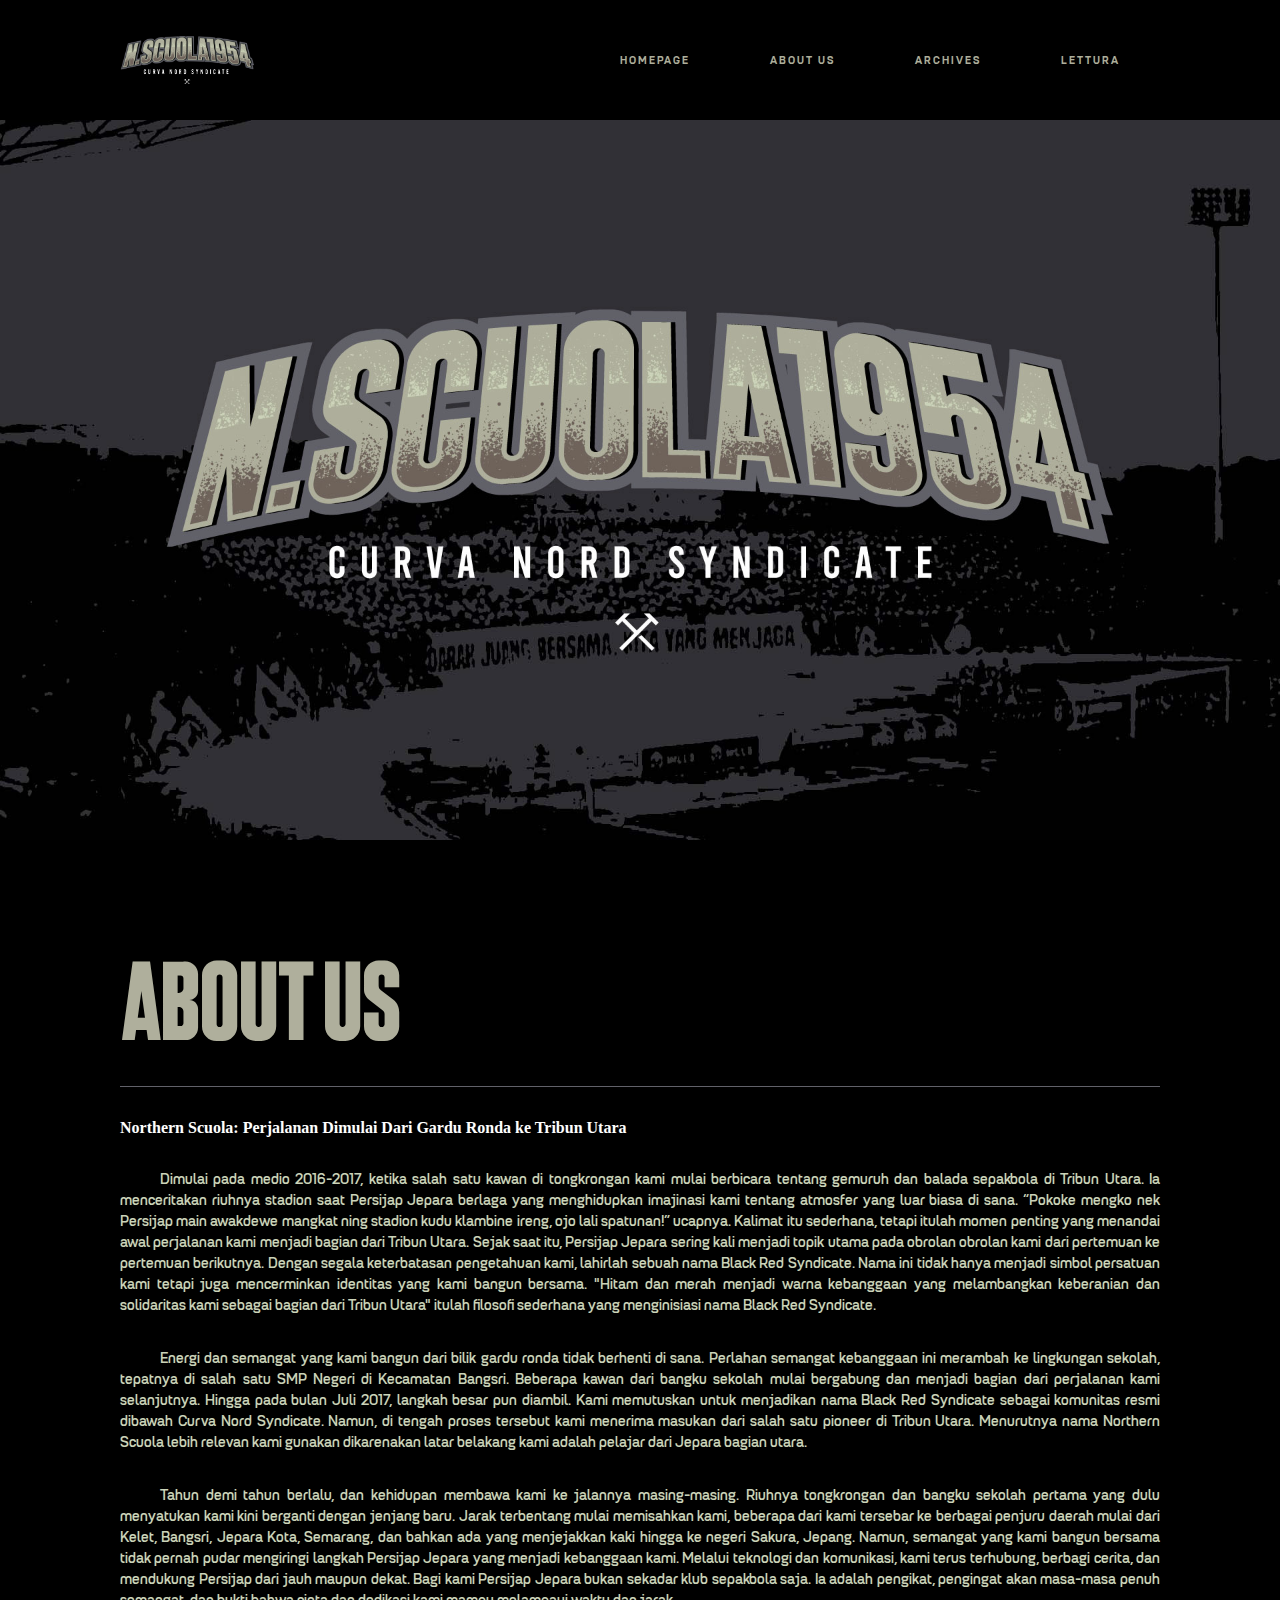
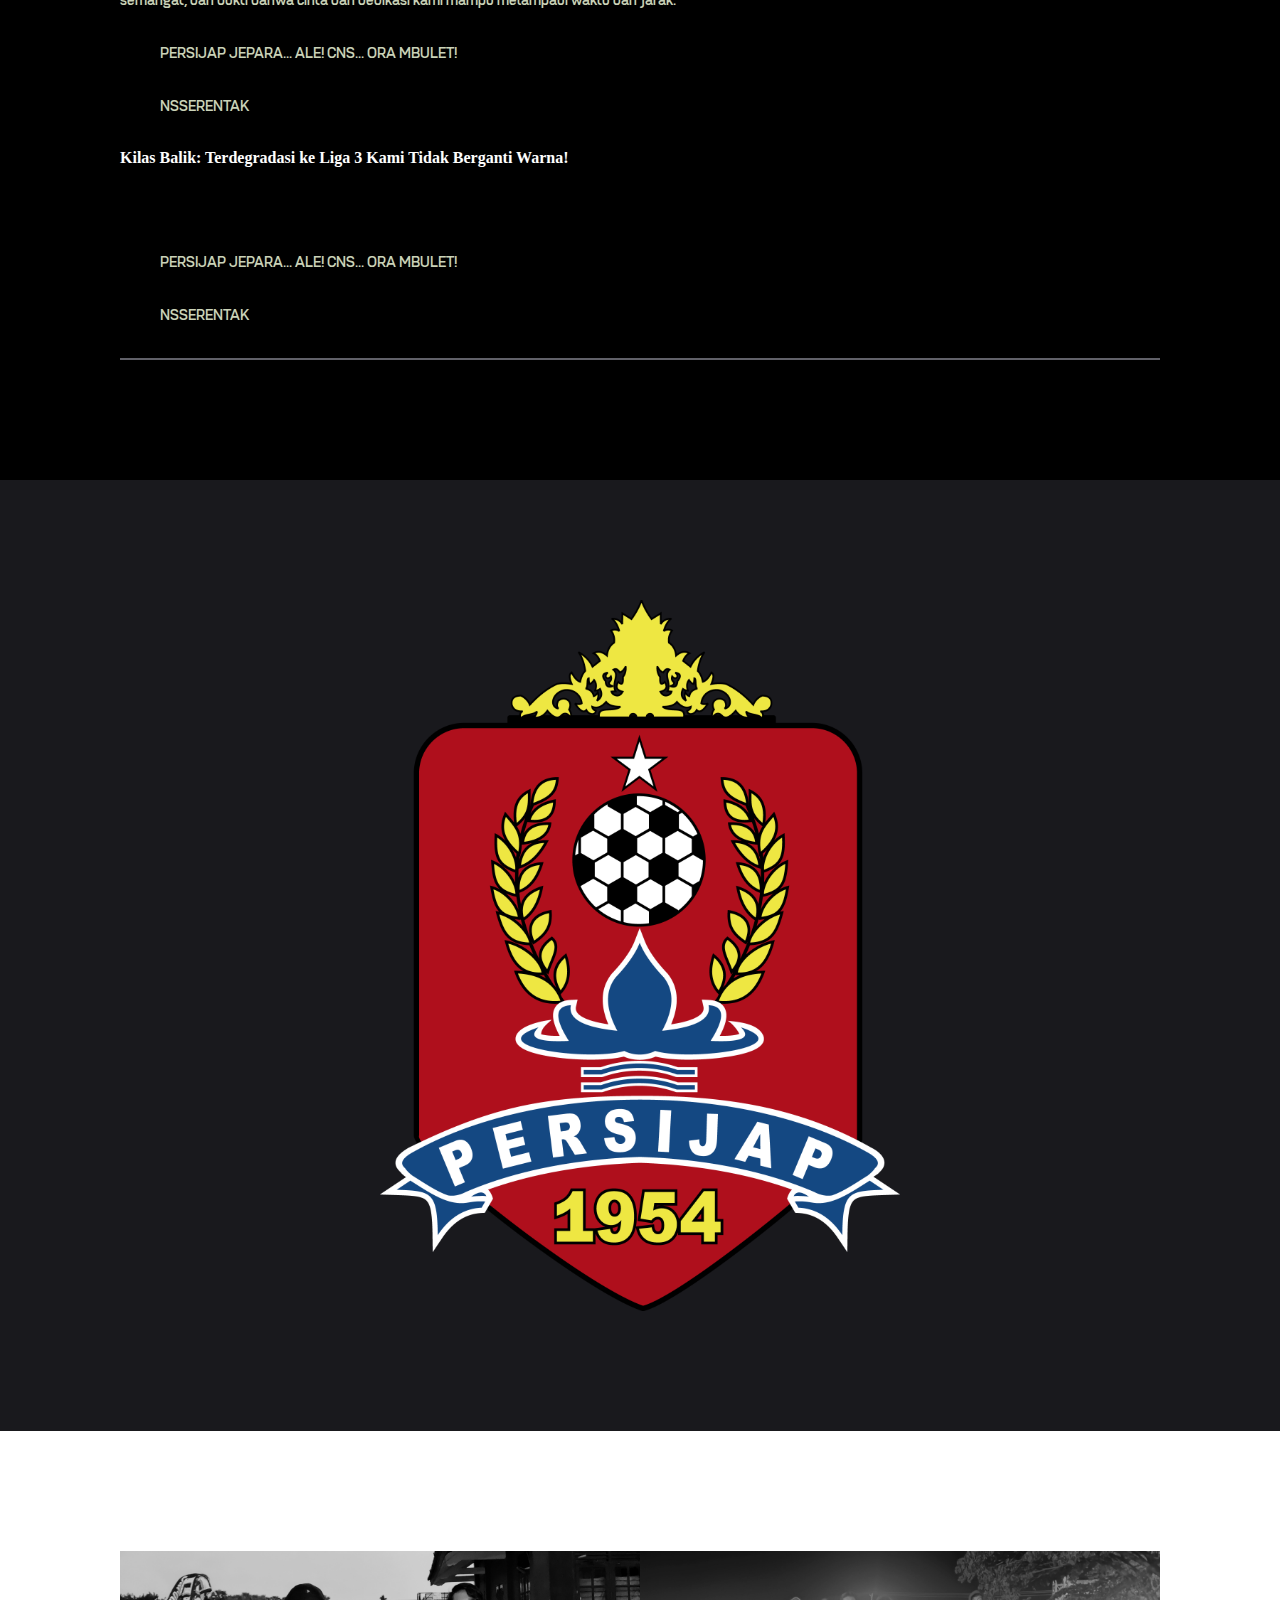
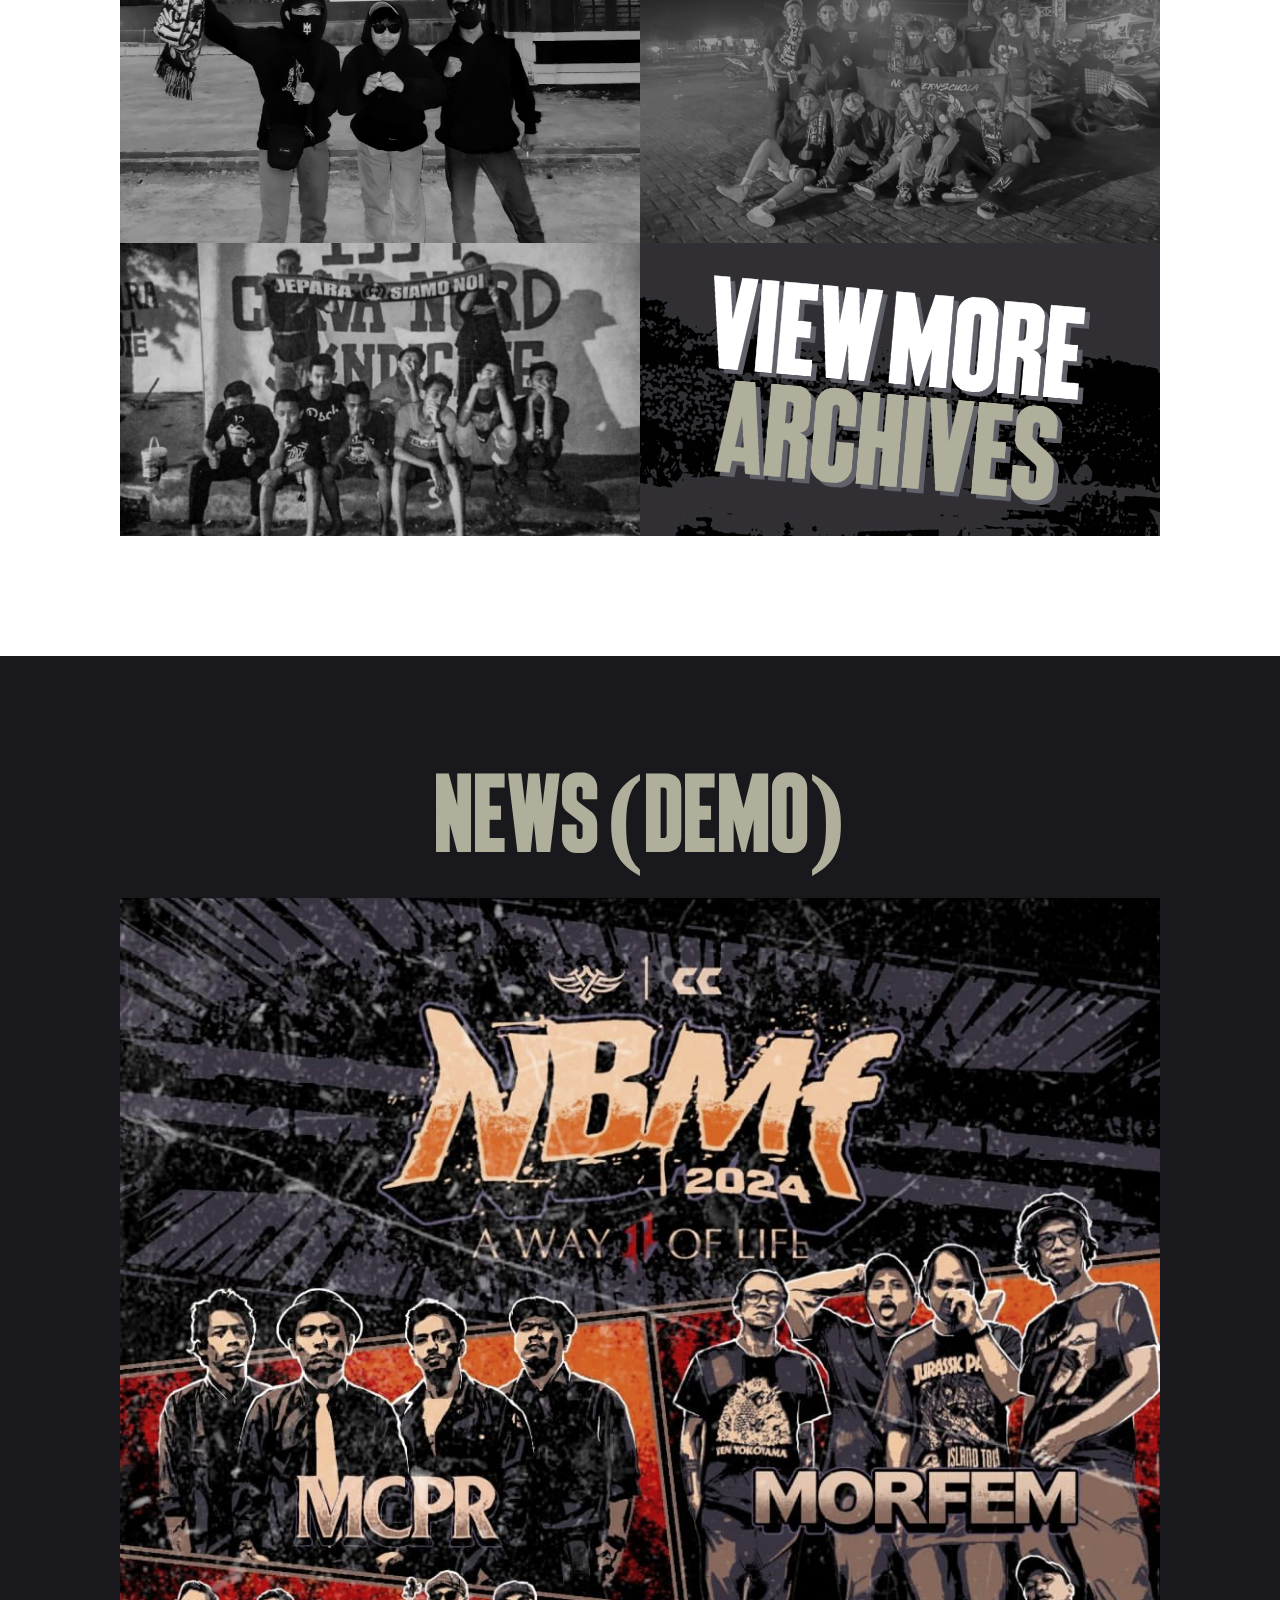
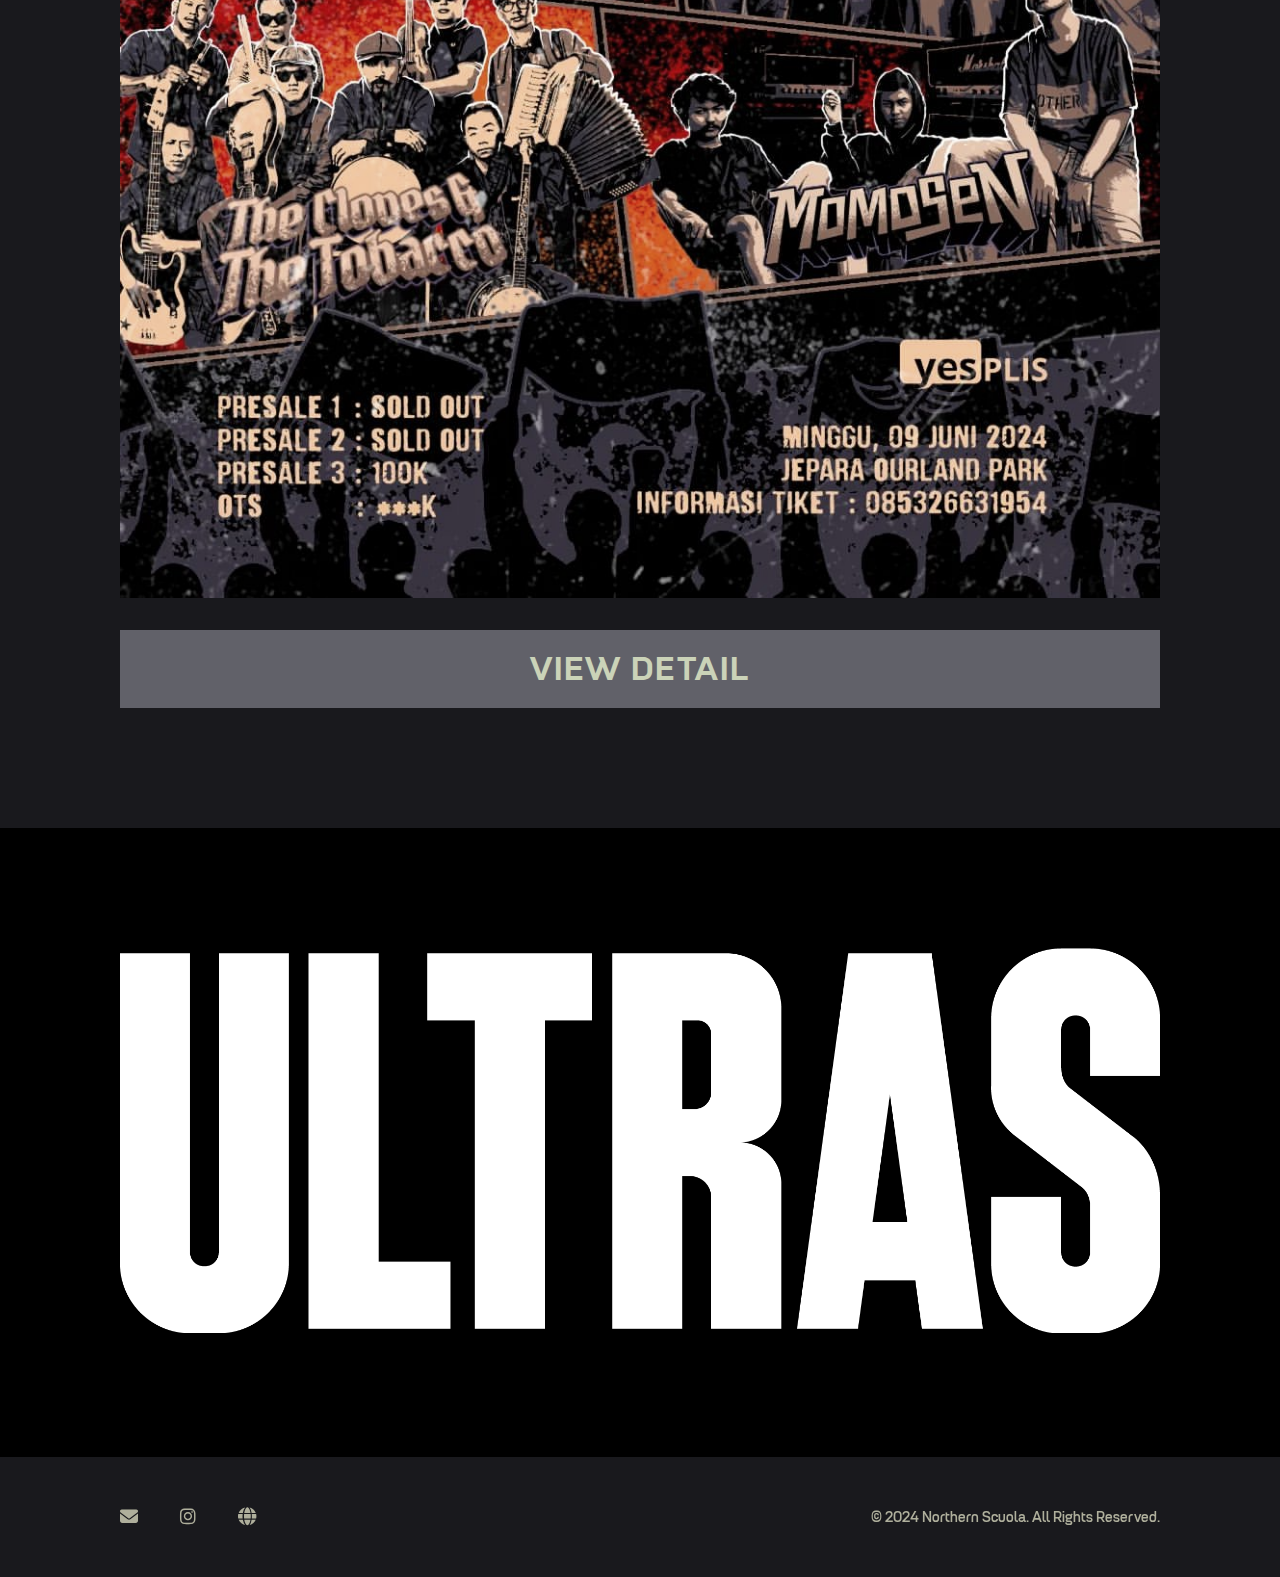
<file: index.html>
<!DOCTYPE html>
<html lang="en">
<head>
    <meta charset="UTF-8">
    <meta name="viewport" content="width=device-width, initial-scale=1.0">
    <title>HOME | N.SCUOLA1954</title>

    <!-- CSS -->
    <link rel="stylesheet" href="css/style.css">

    <!-- Faivon -->
    <link rel="apple-touch-icon" sizes="180x180" href="assets/favicon/apple-touch-icon.png">
    <link rel="icon" type="image/png" sizes="32x32" href="assets/favicon/favicon-32x32.png">
    <link rel="icon" type="image/png" sizes="16x16" href="assets/favicon/favicon-16x16.png">
    <link rel="manifest" href="assets/favicon/site.webmanifest">
    

    <!-- Font Awesome -->

    <link rel="stylesheet" 
href="https://cdnjs.cloudflare.com/ajax/libs/font-awesome/6.5.2/css/all.min.css">
</head>
<body>

    <!-- Navigation Bar -->
    <nav>
        <div class="container padding_1">
            <a href="" class="logo">
                <img src="assets/logo/Logo_Northern_Scuola_2.png" alt="logo northern scuola">
            </a>
            <ul class="nav_list">
                <li class="nav_item"><a href="#hero" >homepage</a></li>
                <li class="nav_item"><a href="#about" >about us</a></li>
                <li class="nav_item"><a href="archives/index.html" >archives</a></li>
                <li class="nav_item"><a href="lettura/index.html" >lettura</a></li>
            </ul>
            <div class="hamburger_menu">
                <div></div>
                <div></div>
                <div></div>
            </div>
        </div>
    </nav>

    <!-- Hero -->
    <section id="hero">
        <img src="assets/images/background-2.jpg" alt="">
    </section>

    <!-- About -->
    <section id="about">
     
        <div class="container padding_1  padding_1b">
            <h1>ABOUT US</h1>
            <div class="horizontal_line"></div>


            <h4>Northern Scuola: Perjalanan Dimulai Dari Gardu Ronda ke Tribun Utara</h4>
            <p>Dimulai pada medio 2016-2017, ketika salah satu kawan di tongkrongan kami mulai berbicara tentang gemuruh dan balada sepakbola di Tribun Utara. Ia menceritakan riuhnya stadion saat Persijap Jepara berlaga yang menghidupkan imajinasi kami tentang atmosfer yang luar biasa di sana. “Pokoke mengko nek Persijap main awakdewe mangkat ning stadion kudu klambine ireng, ojo lali spatunan!” ucapnya. Kalimat itu sederhana, tetapi itulah momen penting yang menandai awal perjalanan kami menjadi bagian dari Tribun Utara. Sejak saat itu, Persijap Jepara sering kali menjadi topik utama pada obrolan obrolan kami dari pertemuan ke pertemuan berikutnya. Dengan segala keterbatasan pengetahuan kami, lahirlah sebuah nama Black Red Syndicate. Nama ini tidak hanya menjadi simbol persatuan kami tetapi juga mencerminkan identitas yang kami bangun bersama. "Hitam dan merah menjadi warna kebanggaan yang melambangkan keberanian dan solidaritas kami sebagai bagian dari Tribun Utara" itulah filosofi sederhana yang menginisiasi nama Black Red Syndicate.
<br></p>
            <p>Energi dan semangat yang kami bangun dari bilik gardu ronda tidak berhenti di sana. Perlahan semangat kebanggaan ini merambah ke lingkungan sekolah, tepatnya di salah satu SMP Negeri di Kecamatan Bangsri. Beberapa kawan dari bangku sekolah mulai bergabung dan menjadi bagian dari perjalanan kami selanjutnya. Hingga pada bulan Juli 2017, langkah besar pun diambil. Kami memutuskan untuk menjadikan nama Black Red Syndicate sebagai komunitas resmi dibawah Curva Nord Syndicate. Namun, di tengah proses tersebut kami menerima masukan dari salah satu pioneer di Tribun Utara. Menurutnya nama Northern Scuola lebih relevan kami gunakan dikarenakan latar belakang kami adalah pelajar dari Jepara bagian utara. 
<br></p>
            <p>Tahun demi tahun berlalu, dan kehidupan membawa kami ke jalannya masing-masing. Riuhnya tongkrongan dan bangku sekolah pertama yang dulu menyatukan kami kini berganti dengan jenjang baru. Jarak terbentang mulai memisahkan kami, beberapa dari kami tersebar ke berbagai penjuru daerah mulai dari Kelet, Bangsri, Jepara Kota, Semarang, dan bahkan ada yang menjejakkan kaki hingga ke negeri Sakura, Jepang. Namun, semangat yang kami bangun bersama tidak pernah pudar mengiringi langkah Persijap Jepara yang menjadi kebanggaan kami. Melalui teknologi dan komunikasi, kami terus terhubung, berbagi cerita, dan mendukung Persijap dari jauh maupun dekat. Bagi kami Persijap Jepara bukan sekadar klub sepakbola saja. Ia adalah pengikat, pengingat akan masa-masa penuh semangat, dan bukti bahwa cinta dan dedikasi kami mampu melampaui waktu dan jarak. 
<br></p>
            <p>PERSIJAP JEPARA... ALE! CNS... ORA MBULET!<br></p>
            <p>NSSERENTAK<br></p>


            <h4>Kilas Balik: Terdegradasi ke Liga 3 Kami Tidak Berganti Warna!</h4>
            <p><br></p>
            
            <p>PERSIJAP JEPARA... ALE! CNS... ORA MBULET!<br></p>
            <p>NSSERENTAK<br></p>





            <div class="horizontal_line"></div>

        </div>
    </section>


    <section id="banner">
        <div class="container padding_1 padding_1b">
            <img src="assets/images/persijap.png" alt="">

        </div>
    </section>
    <!-- Archives -->
    <section id="archives">
        <div class="container padding_1  padding_1b">
            <div class="box_container">
                <div class="box">
                    <img src="assets/archives/photos/photos (13).jpg" alt="">
                    <div class="date">
                        <h2>2023</h2>
                    </div>
                </div>
                
                <div class="box">
                    <img src="assets/archives/photos/photos (11).jpg" alt="">
                    <div class="date">
                        <h2>2023</h2>
                    </div>
                </div>

                <div class="box">
                    <img src="assets/archives/photos/photos (7).jpg" alt="">
                    <div class="date">
                        <h2>2017</h2>
                    </div>
                </div>

                <a href="archives/index.html" class="box">
                    <div>
                        <img src="assets/images/view_more_archives.png" alt="">
                    </div>
                </a>
            </div>
        </div>
    </section>

   
    <!-- News -->
    <section id="news">
        <div class="padding_1 padding_1b container">
            <h1>NEWS (demo)</h1>
            <img src="news/news.webp" alt="">
            <a class="button" href="https://www.instagram.com/ultraspersijap?utm_source=ig_web_button_share_sheet&igsh=ZDNlZDc0MzIxNw==">view detail</a>
        </div>
         
            

        </div>
    </section>


    <!-- Movement -->

    <section id="movement">
        <div class="container padding_1 padding_1b">
            <img src="assets/images/ultras.png" alt="">

        </div>
    </section>


    <!-- Footer -->
    <footer>

        <div class="container  padding_1">
            <div class="social_media">
                <a href="mailto:northern.scuola@gmail.com"><i class="fa-solid fa-envelope"></i></a>
                <a href="https://instagram.com/northern.scuola"><i class="fa-brands fa-instagram"></i></i></a>
                <a href="https://northernscuola.online"><i class="fa-solid fa-globe"></i></i></a>
            </div>
            <p>© 2024 Northern Scuola. All Rights Reserved.</p>
         
            
        </div>     
    </footer>


  
    
</body>
<script src="js/script.js"></script>
</html>
</file>
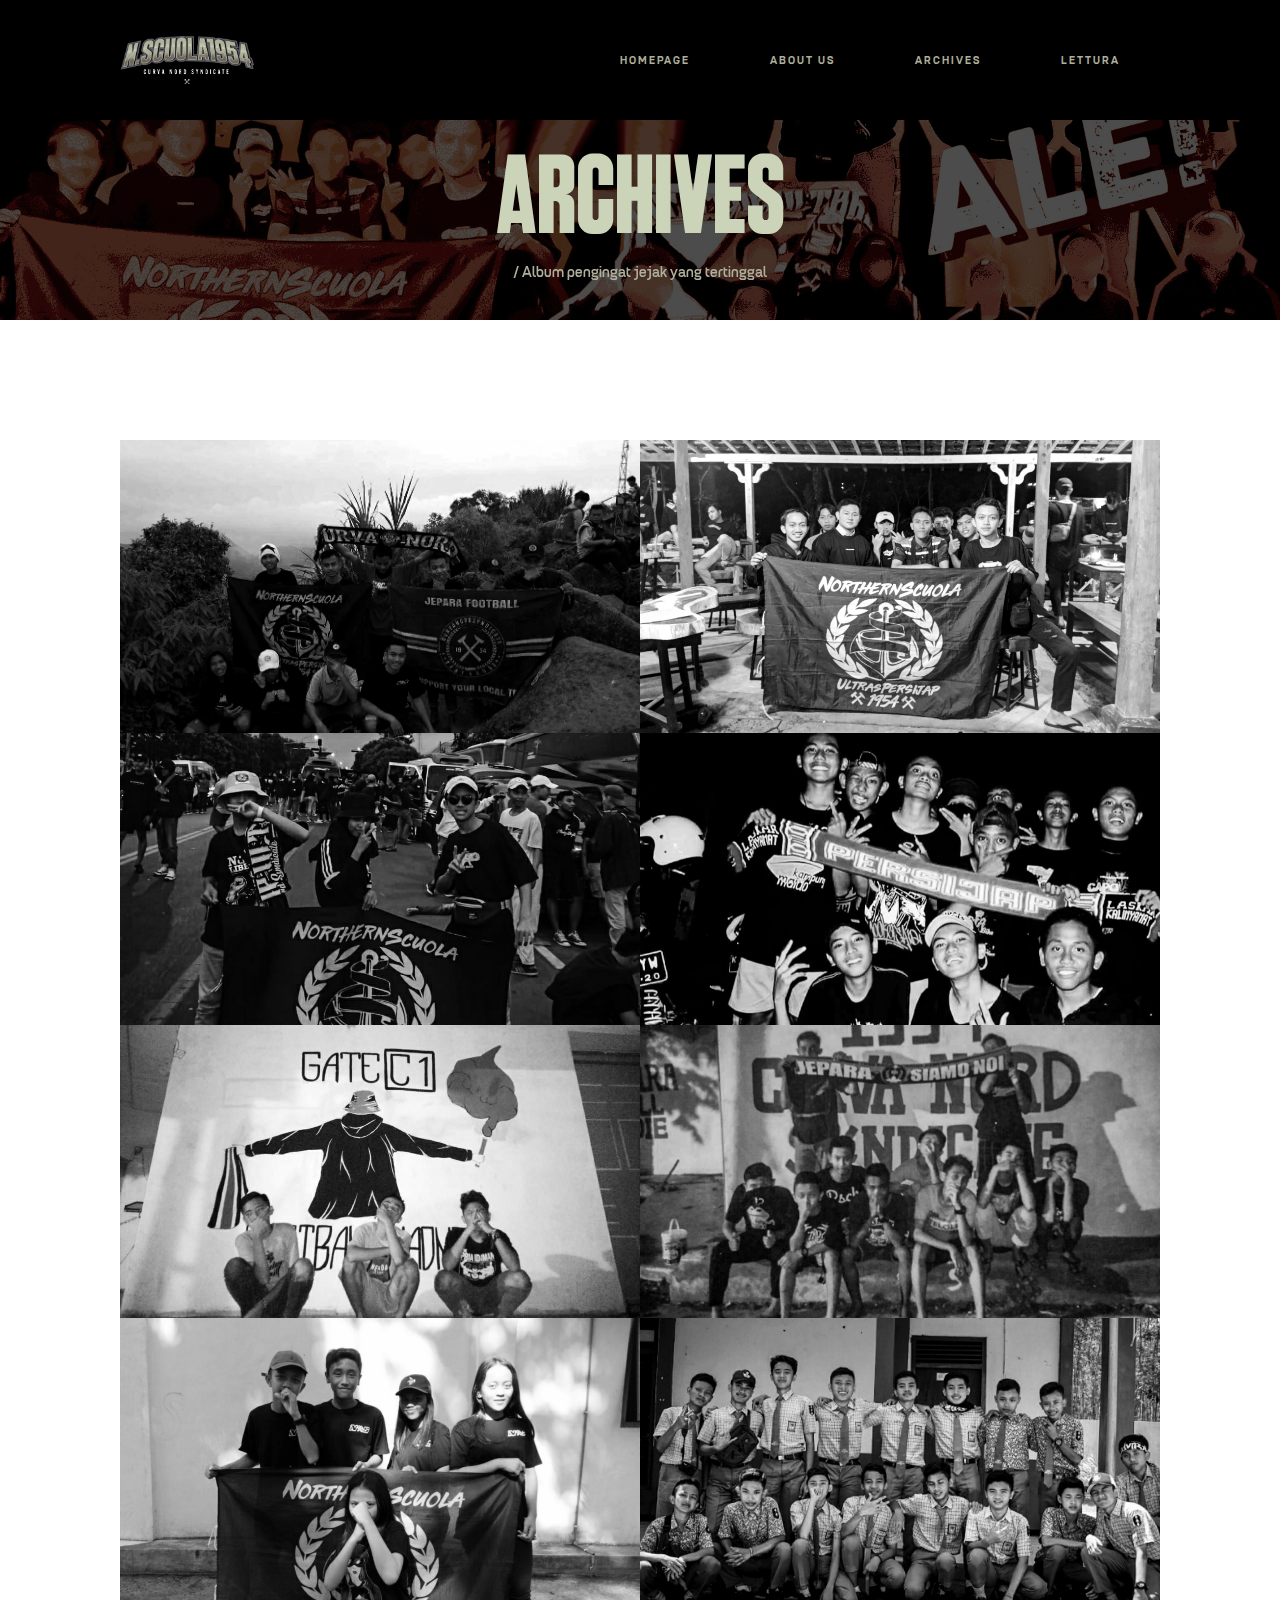
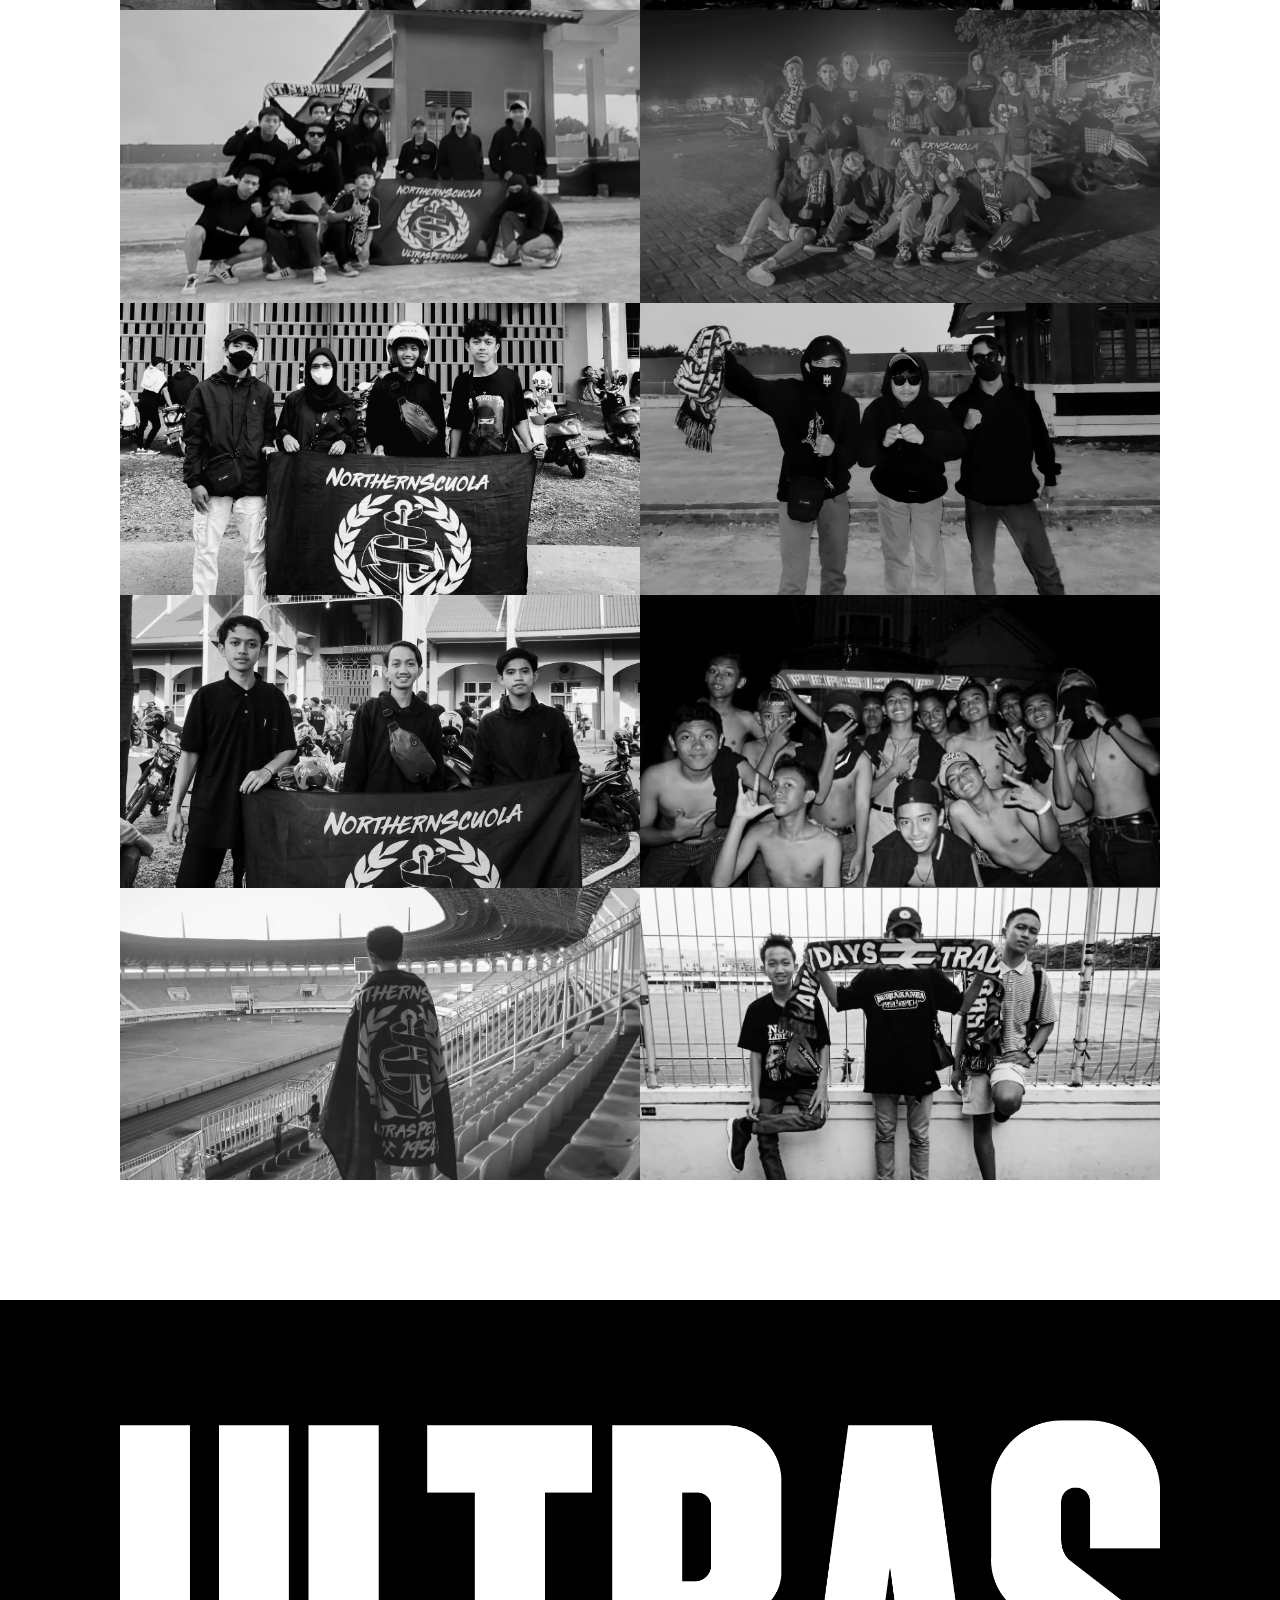
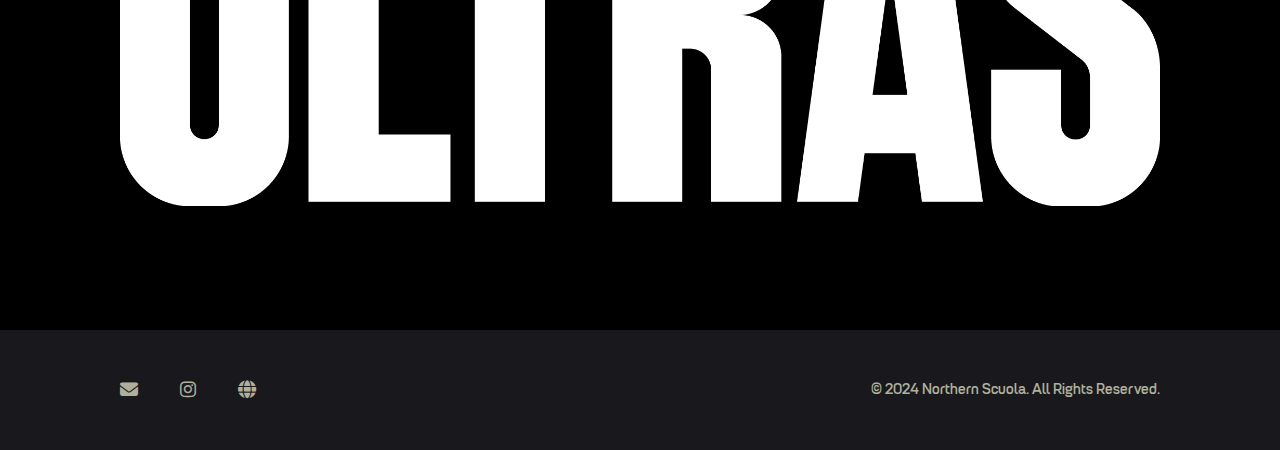
<file: archives/index.html>
<!DOCTYPE html>
<html lang="en">
<head>
    <meta charset="UTF-8">
    <meta name="viewport" content="width=device-width, initial-scale=1.0">
    <title>ARCHIVES | N.SCUOLA1954</title>

    <!-- CSS -->
    <link rel="stylesheet" href="../css/style.css">
     <link rel="stylesheet" href="style.css">
     
    <!-- Font Awesome -->

    <link rel="stylesheet" 
href="https://cdnjs.cloudflare.com/ajax/libs/font-awesome/6.5.2/css/all.min.css">
</head>
<body>

    <!-- Navigation Bar -->
    <nav>
        <div class="container padding_1">
            <a href="" class="logo">
                <img src="../assets/logo/Logo_Northern_Scuola_2.png" alt="logo northern scuola">
            </a>
            <ul class="nav_list">
                <li class="nav_item"><a href="../index.html" >homepage</a></li>
                <li class="nav_item"><a href="../index.html#about" >about us</a></li>
                <li class="nav_item"><a href="../index.html#archives" >archives</a></li>
                <li class="nav_item"><a href="../lettura/index.html" >lettura</a></li>
            </ul>
            <div class="hamburger_menu">
                <div></div>
                <div></div>
                <div></div>
            </div>
        </div>
    </nav>

    <!-- Hero -->
    <section id="header">
        <div>
            <h1>archives</h1>
            <p>/ Album pengingat jejak yang tertinggal</p>
        </div>
        <img src="../assets/images/background-1.jpg" alt="">
        
    </section>

    <!--  -->
    <section id="archives_content">
        <div class="container padding_1 padding_1b">
            <div class="box_container">
                <div class="box">
                    <img src="../assets/archives/photos/photos (1).jpg" alt="">
                    <div class="date">
                        <h2>2017</h2>
                    </div>
                </div>
                
            

                <div class="box">
                    <img src="../assets/archives/photos/photos (3).jpg" alt="">
                    <div class="date">
                        <h2>2022</h2>
                    </div>
                </div>


                <div class="box">
                    <img src="../assets/archives/photos/photos (4).jpg" alt="">
                    <div class="date">
                        <h2>2019</h2>
                    </div>
                </div>

                <div class="box">
                    <img src="../assets/archives/photos/photos (5).jpg" alt="">
                    <div class="date">
                        <h2>2017</h2>
                    </div>
                </div>

                <div class="box">
                    <img src="../assets/archives/photos/photos (6).jpg" alt="">
                    <div class="date">
                        <h2>2017</h2>
                    </div>
                </div>

                <div class="box">
                    <img src="../assets/archives/photos/photos (7).jpg" alt="">
                    <div class="date">
                        <h2>2017</h2>
                    </div>
                </div>

                <div class="box">
                    <img src="../assets/archives/photos/photos (8).jpg" alt="">
                    <div class="date">
                        <h2>2017</h2>
                    </div>
                </div>

                <div class="box">
                    <img src="../assets/archives/photos/photos (9).jpg" alt="">
                    <div class="date">
                        <h2>2017</h2>
                    </div>
                </div>

                <div class="box">
                    <img src="../assets/archives/photos/photos (10).jpg" alt="">
                    <div class="date">
                        <h2>2022</h2>
                    </div>
                </div>

                <div class="box">
                    <img src="../assets/archives/photos/photos (11).jpg" alt="">
                    <div class="date">
                        <h2>2022</h2>
                    </div>
                </div>

                <div class="box">
                    <img src="../assets/archives/photos/photos (12).jpg" alt="">
                    <div class="date">
                        <h2>2022</h2>
                    </div>
                </div>

                <div class="box">
                    <img src="../assets/archives/photos/photos (13).jpg" alt="">
                    <div class="date">
                        <h2>2022</h2>
                    </div>
                </div>

                <div class="box">
                    <img src="../assets/archives/photos/photos (14).jpg" alt="">
                    <div class="date">
                        <h2>2022</h2>
                    </div>
                </div>

                <div class="box">
                    <img src="../assets/archives/photos/photos (15).jpg" alt="">
                    <div class="date">
                        <h2>2017</h2>
                    </div>
                </div>

                <div class="box">
                    <img src="../assets/archives/photos/photos (16).jpg" alt="">
                    <div class="date">
                        <h2>2019</h2>
                    </div>
                </div>

                <div class="box">
                    <img src="../assets/archives/photos/photos (17).jpg" alt="">
                    <div class="date">
                        <h2>2019</h2>
                    </div>
                </div>
            </div>
            </div>
            
        </div>
    </section>

    

    <section id="movement">
        <div class="container padding_1 padding_1b">
            <img src="../assets/images/ultras.png" alt="">

        </div>
    </section>


    <!-- Footer -->
    <footer>

        <div class="container  padding_1">
            <div class="social_media">
                <a href="mailto:northern.scuola@gmail.com"><i class="fa-solid fa-envelope"></i></a>
                <a href="https://instagram.com/northern.scuola"><i class="fa-brands fa-instagram"></i></i></a>
                <a href="https://northernscuola.online"><i class="fa-solid fa-globe"></i></i></a>
            </div>
            <p>© 2024 Northern Scuola. All Rights Reserved.</p>
         
            
        </div>     
    </footer>


  
    
</body>
<script src="../js/script.js"></script>
</html>
</file>
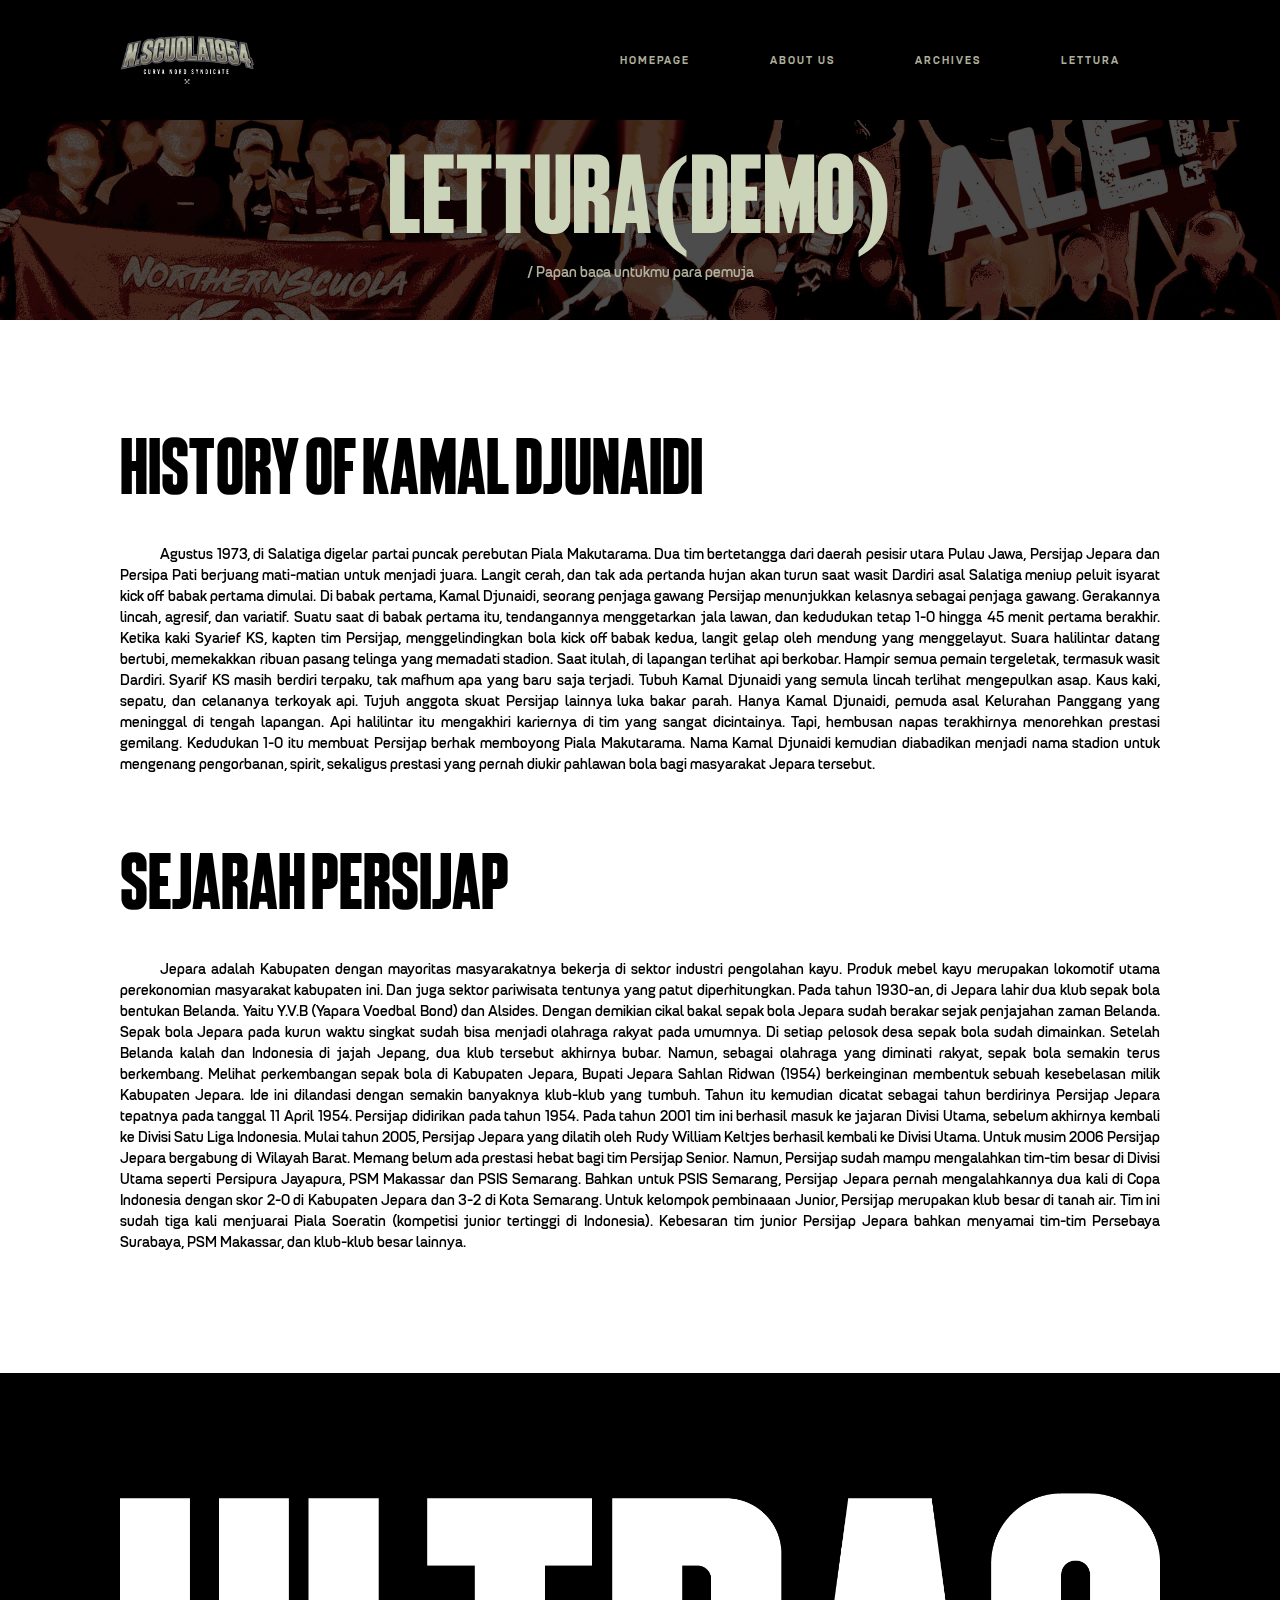
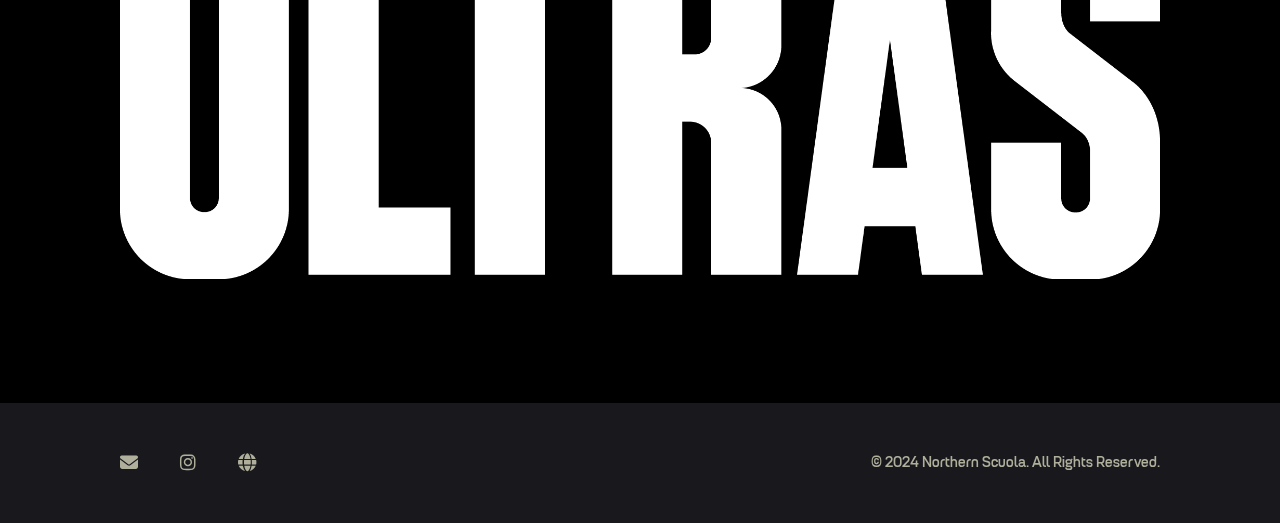
<file: lettura/index.html>
<!DOCTYPE html>
<html lang="en">
<head>
    <meta charset="UTF-8">
    <meta name="viewport" content="width=device-width, initial-scale=1.0">
    <title>LETTURA | N.SCUOLA1954</title>

    <!-- CSS -->
    <link rel="stylesheet" href="../css/style.css">
    <link rel="stylesheet" href="style.css">

    <!-- Font Awesome -->

    <link rel="stylesheet" 
href="https://cdnjs.cloudflare.com/ajax/libs/font-awesome/6.5.2/css/all.min.css">
</head>
<body>

    <!-- Navigation Bar -->
    <nav>
        <div class="container padding_1">
            <a href="" class="logo">
                <img src="../assets/logo/Logo_Northern_Scuola_2.png" alt="logo northern scuola">
            </a>
            <ul class="nav_list">
                <li class="nav_item"><a href="../index.html" >homepage</a></li>
                <li class="nav_item"><a href="../index.html#about" >about us</a></li>
                <li class="nav_item"><a href="../archives/index.html" >archives</a></li>
                <li class="nav_item"><a href="../lettura/index.html" >lettura</a></li>
            </ul>
            <div class="hamburger_menu">
                <div></div>
                <div></div>
                <div></div>
            </div>
        </div>
    </nav>

    <!-- Hero -->
    <section id="header">
        <div>
            <h1>lettura(demo)</h1>
            <p>/ Papan baca untukmu para pemuja</p>
        </div>
        <img src="../assets/images/background-1.jpg" alt="">
        
    </section>

    <!--  -->
    <section id="lettura_content">
        <div class="container padding_1 padding_1b">
            <div class="box_container">
                <div class="box">
                    <h2>history of kamal djunaidi</h2>
                    <p>Agustus 1973, di Salatiga digelar partai puncak perebutan Piala Makutarama. Dua tim bertetangga dari daerah pesisir utara Pulau Jawa, Persijap Jepara dan Persipa Pati berjuang mati-matian untuk menjadi juara.
        
                        Langit cerah, dan tak ada pertanda hujan akan turun saat wasit Dardiri asal Salatiga meniup peluit isyarat kick off babak pertama dimulai. Di babak pertama, Kamal Djunaidi, seorang penjaga gawang Persijap menunjukkan kelasnya sebagai penjaga gawang. Gerakannya lincah, agresif, dan variatif. Suatu saat di babak pertama itu, tendangannya menggetarkan jala lawan, dan kedudukan tetap 1-0 hingga 45 menit pertama berakhir.
                        
                        Ketika kaki Syarief KS, kapten tim Persijap, menggelindingkan bola kick off babak kedua, langit gelap oleh mendung yang menggelayut. Suara halilintar datang bertubi, memekakkan ribuan pasang telinga yang memadati stadion. Saat itulah, di lapangan terlihat api berkobar.
                        
                        Hampir semua pemain tergeletak, termasuk wasit Dardiri. Syarif KS masih berdiri terpaku, tak mafhum apa yang baru saja terjadi. Tubuh Kamal Djunaidi yang semula lincah terlihat mengepulkan asap. Kaus kaki, sepatu, dan celananya terkoyak api. Tujuh anggota skuat Persijap lainnya luka bakar parah. Hanya Kamal Djunaidi, pemuda asal Kelurahan Panggang yang meninggal di tengah lapangan. Api halilintar itu mengakhiri kariernya di tim yang sangat dicintainya.
                        
                        Tapi, hembusan napas terakhirnya menorehkan prestasi gemilang. Kedudukan 1-0 itu membuat Persijap berhak memboyong Piala Makutarama. Nama Kamal Djunaidi kemudian diabadikan menjadi nama stadion untuk mengenang pengorbanan, spirit, sekaligus prestasi yang pernah diukir pahlawan bola bagi masyarakat Jepara tersebut.</p>
                </div>


                <div class="box">
                    <h2>sejarah persijap</h2>
                    <p>Jepara adalah Kabupaten dengan mayoritas masyarakatnya bekerja di sektor industri pengolahan kayu. Produk mebel kayu merupakan lokomotif utama perekonomian masyarakat kabupaten ini. Dan juga sektor pariwisata tentunya yang patut diperhitungkan.

                        Pada tahun 1930-an, di Jepara lahir dua klub sepak bola bentukan Belanda. Yaitu Y.V.B (Yapara Voedbal Bond) dan Alsides. Dengan demikian cikal bakal sepak bola Jepara sudah berakar sejak penjajahan zaman Belanda. Sepak bola Jepara pada kurun waktu singkat sudah bisa menjadi olahraga rakyat pada umumnya. Di setiap pelosok desa sepak bola sudah dimainkan. Setelah Belanda kalah dan Indonesia di jajah Jepang, dua klub tersebut akhirnya bubar. Namun, sebagai olahraga yang diminati rakyat, sepak bola semakin terus berkembang. Melihat perkembangan sepak bola di Kabupaten Jepara, Bupati Jepara Sahlan Ridwan (1954) berkeinginan membentuk sebuah kesebelasan milik Kabupaten Jepara. Ide ini dilandasi dengan semakin banyaknya klub-klub yang tumbuh. Tahun itu kemudian dicatat sebagai tahun berdirinya Persijap Jepara tepatnya pada tanggal 11 April 1954.
                        
                        Persijap didirikan pada tahun 1954. Pada tahun 2001 tim ini berhasil masuk ke jajaran Divisi Utama, sebelum akhirnya kembali ke Divisi Satu Liga Indonesia. Mulai tahun 2005, Persijap Jepara yang dilatih oleh Rudy William Keltjes berhasil kembali ke Divisi Utama. Untuk musim 2006 Persijap Jepara bergabung di Wilayah Barat.
                        
                        Memang belum ada prestasi hebat bagi tim Persijap Senior. Namun, Persijap sudah mampu mengalahkan tim-tim besar di Divisi Utama seperti Persipura Jayapura, PSM Makassar dan PSIS Semarang. Bahkan untuk PSIS Semarang, Persijap Jepara pernah mengalahkannya dua kali di Copa Indonesia dengan skor 2-0 di Kabupaten Jepara dan 3-2 di Kota Semarang.
                        
                        Untuk kelompok pembinaaan Junior, Persijap merupakan klub besar di tanah air. Tim ini sudah tiga kali menjuarai Piala Soeratin (kompetisi junior tertinggi di Indonesia). Kebesaran tim junior Persijap Jepara bahkan menyamai tim-tim Persebaya Surabaya, PSM Makassar, dan klub-klub besar lainnya.</p>
                </div>
                
                </div>

            




        </div>
    </section>

    

    <section id="movement">
        <div class="container padding_1 padding_1b">
            <img src="../assets/images/ultras.png" alt="">

        </div>
    </section>


    <!-- Footer -->
    <footer>

        <div class="container  padding_1">
            <div class="social_media">
                <a href="mailto:northern.scuola@gmail.com"><i class="fa-solid fa-envelope"></i></a>
                <a href="https://instagram.com/northern.scuola"><i class="fa-brands fa-instagram"></i></i></a>
                <a href="https://northernscuola.online"><i class="fa-solid fa-globe"></i></i></a>
            </div>
            <p>© 2024 Northern Scuola. All Rights Reserved.</p>
         
            
        </div>     
    </footer>


  
    
</body>
<script src="../js/script.js"></script>
</html>
</file>
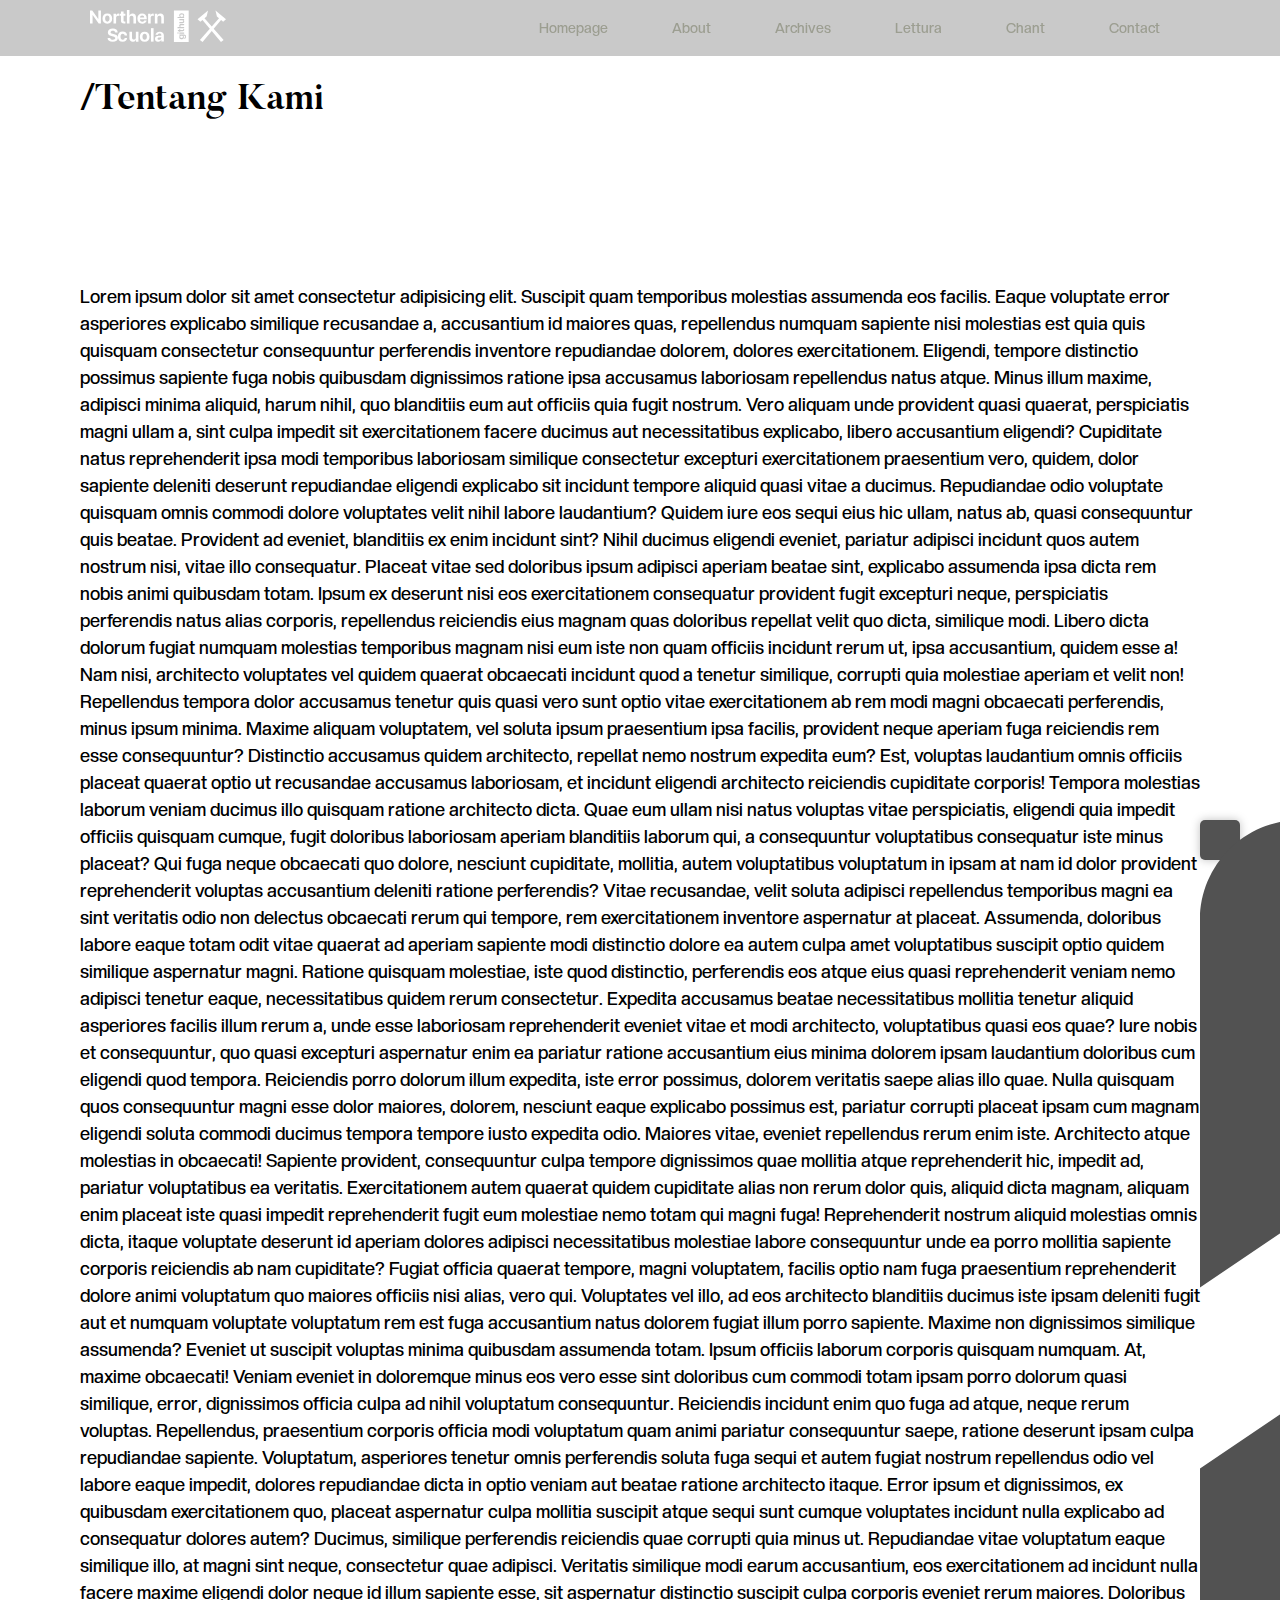
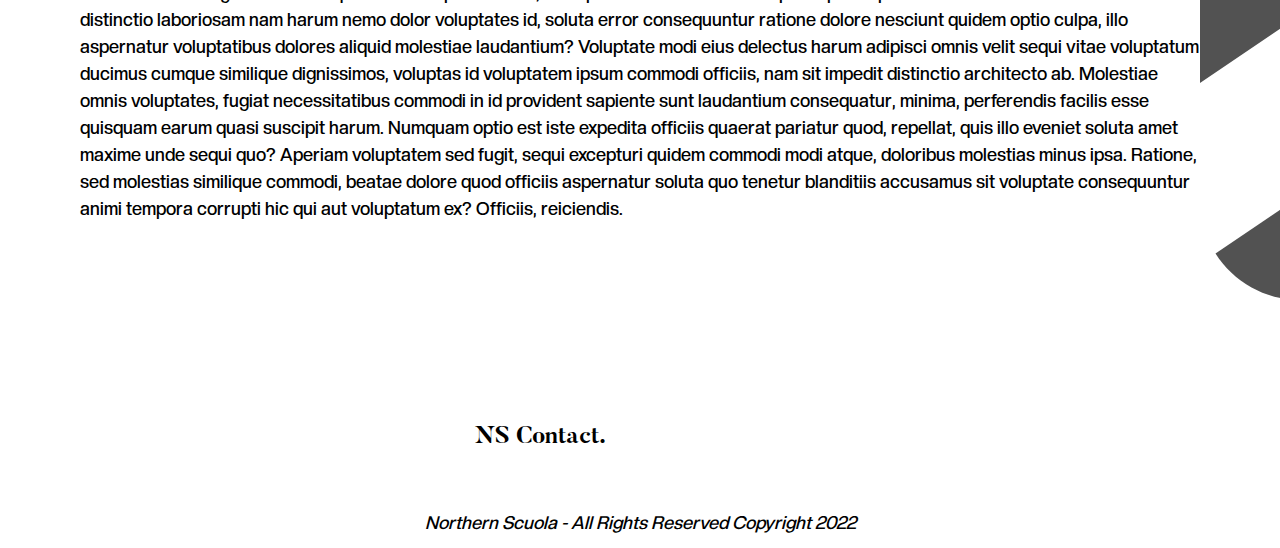
<file: page/about.html>
<!DOCTYPE html>
<html lang="en">
<head>
    <meta charset="UTF-8">
    <meta http-equiv="X-UA-Compatible" content="IE=edge">
    <meta name="viewport" content="width=device-width, initial-scale=1.0">
    <title>Northern Scuola Colony</title>
    <!-- Link to AOS -->
    <link rel="stylesheet" href="https://unpkg.com/aos@next/dist/aos.css">
    <!-- Link to CSS -->
    <link rel="stylesheet" href="../style.css">
    <!-- Link to Favicon -->
    <link rel="shortcut icon" href="../assets/icons/favicon.ico" type="image/x-icon">
</head>
<body>
<!-- Button Up -->
  <a href="#" class="top">
    <img src="../assets/icons/to-top-01.svg" alt="">
  </a>
  
<!-- Header Navbar Section -->
    <section id="header">
        <div class="header container">
          <div class="nav-bar">
            <div class="brand">
              <a href="https://northernscuola.github.io">
                <img class="logo" src="../assets/logo/Logo - Northern Scuola.svg" alt="Northern Scuola">
              </a>
            </div>
            <div class="nav-list">
              <div class="hamburger">
                <div class="bar"></div>
              </div>
              <ul>
                <li><a href="../index.html#hero" data-after="Homepage">Homepage</a></li>
                <li><a href="../index.html#about" data-after="About">About</a></li>
                <li><a href="../index.html#archives" data-after="Archives">Archives</a></li>
                <li><a href="../index.html#lettura" data-after="Lettura">Lettura</a></li>
                <li><a href="chant.html" data-after="Chant">Chant</a></li>
                <li><a href="#footer" data-after="Contact">Contact</a></li>
              </ul>
            </div>
          </div>
        </div>
      </section>

      <!-- Banner Secction -->
      <section id="banner">
        <div class="padding">
            <h2>/Tentang Kami</h2>
        </div>
      </section>

      <!-- About Content Section -->
      <section id="about-content">
        <div class="container padding">
            <p class="paragraf">Lorem ipsum dolor sit amet consectetur adipisicing elit. Suscipit quam temporibus molestias assumenda eos facilis. Eaque voluptate error asperiores explicabo similique recusandae a, accusantium id maiores quas, repellendus numquam sapiente nisi molestias est quia quis quisquam consectetur consequuntur perferendis inventore repudiandae dolorem, dolores exercitationem. Eligendi, tempore distinctio possimus sapiente fuga nobis quibusdam dignissimos ratione ipsa accusamus laboriosam repellendus natus atque. Minus illum maxime, adipisci minima aliquid, harum nihil, quo blanditiis eum aut officiis quia fugit nostrum. Vero aliquam unde provident quasi quaerat, perspiciatis magni ullam a, sint culpa impedit sit exercitationem facere ducimus aut necessitatibus explicabo, libero accusantium eligendi? Cupiditate natus reprehenderit ipsa modi temporibus laboriosam similique consectetur excepturi exercitationem praesentium vero, quidem, dolor sapiente deleniti deserunt repudiandae eligendi explicabo sit incidunt tempore aliquid quasi vitae a ducimus. Repudiandae odio voluptate quisquam omnis commodi dolore voluptates velit nihil labore laudantium? Quidem iure eos sequi eius hic ullam, natus ab, quasi consequuntur quis beatae. Provident ad eveniet, blanditiis ex enim incidunt sint? Nihil ducimus eligendi eveniet, pariatur adipisci incidunt quos autem nostrum nisi, vitae illo consequatur. Placeat vitae sed doloribus ipsum adipisci aperiam beatae sint, explicabo assumenda ipsa dicta rem nobis animi quibusdam totam. Ipsum ex deserunt nisi eos exercitationem consequatur provident fugit excepturi neque, perspiciatis perferendis natus alias corporis, repellendus reiciendis eius magnam quas doloribus repellat velit quo dicta, similique modi. Libero dicta dolorum fugiat numquam molestias temporibus magnam nisi eum iste non quam officiis incidunt rerum ut, ipsa accusantium, quidem esse a! Nam nisi, architecto voluptates vel quidem quaerat obcaecati incidunt quod a tenetur similique, corrupti quia molestiae aperiam et velit non! Repellendus tempora dolor accusamus tenetur quis quasi vero sunt optio vitae exercitationem ab rem modi magni obcaecati perferendis, minus ipsum minima. Maxime aliquam voluptatem, vel soluta ipsum praesentium ipsa facilis, provident neque aperiam fuga reiciendis rem esse consequuntur? Distinctio accusamus quidem architecto, repellat nemo nostrum expedita eum? Est, voluptas laudantium omnis officiis placeat quaerat optio ut recusandae accusamus laboriosam, et incidunt eligendi architecto reiciendis cupiditate corporis! Tempora molestias laborum veniam ducimus illo quisquam ratione architecto dicta. Quae eum ullam nisi natus voluptas vitae perspiciatis, eligendi quia impedit officiis quisquam cumque, fugit doloribus laboriosam aperiam blanditiis laborum qui, a consequuntur voluptatibus consequatur iste minus placeat? Qui fuga neque obcaecati quo dolore, nesciunt cupiditate, mollitia, autem voluptatibus voluptatum in ipsam at nam id dolor provident reprehenderit voluptas accusantium deleniti ratione perferendis? Vitae recusandae, velit soluta adipisci repellendus temporibus magni ea sint veritatis odio non delectus obcaecati rerum qui tempore, rem exercitationem inventore aspernatur at placeat. Assumenda, doloribus labore eaque totam odit vitae quaerat ad aperiam sapiente modi distinctio dolore ea autem culpa amet voluptatibus suscipit optio quidem similique aspernatur magni. Ratione quisquam molestiae, iste quod distinctio, perferendis eos atque eius quasi reprehenderit veniam nemo adipisci tenetur eaque, necessitatibus quidem rerum consectetur. Expedita accusamus beatae necessitatibus mollitia tenetur aliquid asperiores facilis illum rerum a, unde esse laboriosam reprehenderit eveniet vitae et modi architecto, voluptatibus quasi eos quae? Iure nobis et consequuntur, quo quasi excepturi aspernatur enim ea pariatur ratione accusantium eius minima dolorem ipsam laudantium doloribus cum eligendi quod tempora. Reiciendis porro dolorum illum expedita, iste error possimus, dolorem veritatis saepe alias illo quae. Nulla quisquam quos consequuntur magni esse dolor maiores, dolorem, nesciunt eaque explicabo possimus est, pariatur corrupti placeat ipsam cum magnam eligendi soluta commodi ducimus tempora tempore iusto expedita odio. Maiores vitae, eveniet repellendus rerum enim iste. Architecto atque molestias in obcaecati! Sapiente provident, consequuntur culpa tempore dignissimos quae mollitia atque reprehenderit hic, impedit ad, pariatur voluptatibus ea veritatis. Exercitationem autem quaerat quidem cupiditate alias non rerum dolor quis, aliquid dicta magnam, aliquam enim placeat iste quasi impedit reprehenderit fugit eum molestiae nemo totam qui magni fuga! Reprehenderit nostrum aliquid molestias omnis dicta, itaque voluptate deserunt id aperiam dolores adipisci necessitatibus molestiae labore consequuntur unde ea porro mollitia sapiente corporis reiciendis ab nam cupiditate? Fugiat officia quaerat tempore, magni voluptatem, facilis optio nam fuga praesentium reprehenderit dolore animi voluptatum quo maiores officiis nisi alias, vero qui. Voluptates vel illo, ad eos architecto blanditiis ducimus iste ipsam deleniti fugit aut et numquam voluptate voluptatum rem est fuga accusantium natus dolorem fugiat illum porro sapiente. Maxime non dignissimos similique assumenda? Eveniet ut suscipit voluptas minima quibusdam assumenda totam. Ipsum officiis laborum corporis quisquam numquam. At, maxime obcaecati! Veniam eveniet in doloremque minus eos vero esse sint doloribus cum commodi totam ipsam porro dolorum quasi similique, error, dignissimos officia culpa ad nihil voluptatum consequuntur. Reiciendis incidunt enim quo fuga ad atque, neque rerum voluptas. Repellendus, praesentium corporis officia modi voluptatum quam animi pariatur consequuntur saepe, ratione deserunt ipsam culpa repudiandae sapiente. Voluptatum, asperiores tenetur omnis perferendis soluta fuga sequi et autem fugiat nostrum repellendus odio vel labore eaque impedit, dolores repudiandae dicta in optio veniam aut beatae ratione architecto itaque. Error ipsum et dignissimos, ex quibusdam exercitationem quo, placeat aspernatur culpa mollitia suscipit atque sequi sunt cumque voluptates incidunt nulla explicabo ad consequatur dolores autem? Ducimus, similique perferendis reiciendis quae corrupti quia minus ut. Repudiandae vitae voluptatum eaque similique illo, at magni sint neque, consectetur quae adipisci. Veritatis similique modi earum accusantium, eos exercitationem ad incidunt nulla facere maxime eligendi dolor neque id illum sapiente esse, sit aspernatur distinctio suscipit culpa corporis eveniet rerum maiores. Doloribus distinctio laboriosam nam harum nemo dolor voluptates id, soluta error consequuntur ratione dolore nesciunt quidem optio culpa, illo aspernatur voluptatibus dolores aliquid molestiae laudantium? Voluptate modi eius delectus harum adipisci omnis velit sequi vitae voluptatum ducimus cumque similique dignissimos, voluptas id voluptatem ipsum commodi officiis, nam sit impedit distinctio architecto ab. Molestiae omnis voluptates, fugiat necessitatibus commodi in id provident sapiente sunt laudantium consequatur, minima, perferendis facilis esse quisquam earum quasi suscipit harum. Numquam optio est iste expedita officiis quaerat pariatur quod, repellat, quis illo eveniet soluta amet maxime unde sequi quo? Aperiam voluptatem sed fugit, sequi excepturi quidem commodi modi atque, doloribus molestias minus ipsa. Ratione, sed molestias similique commodi, beatae dolore quod officiis aspernatur soluta quo tenetur blanditiis accusamus sit voluptate consequuntur animi tempora corrupti hic qui aut voluptatum ex? Officiis, reiciendis.</p>
        </div>
      </section>


     <!-- Footer Section -->
     <footer id="footer">
        <div class="footer-container">
            <a  href="#"><img class="logo" src="../assets/logo/Logo - Northern Scuola.svg" alt="Northern Scuola"></a>
            <div class="social-media">
              <p>NS Contact.</p>
              <div class="vertikal-line"></div>
              <div class="container">
                <div class="icon-box">
                  <a href="mailto:northern.scuola@gmail.com">
                    <img src="../assets/icons/gmail.png" alt="Gmail">
                  </a>
                </div>
                <div class="icon-box">
                  <a href="https://instagram.com/northern.scuola">
                    <img src="../assets/icons/instagram.png" alt="Instagram">
                  </a>
                </div>
                <div class="icon-box">
                  <a href="https://twitter.com/@NorthernScuola">
                    <img src="../assets/icons/twitter.png" alt="Twitter">
                  </a>
                </div>
                <div class="icon-box">
                  <a href="https://northernscuola.github.io" >
                    <img src="../assets/icons/website.png" alt="Website">
                  </a>
                </div>
              </div>
            </div>
        </div>
        <div class="copyright">
          <p><i>Northern Scuola - All Rights Reserved Copyright 2022</i> </p>
        </div>       
    </footer>

<!-- JavaScript -->
<script src="https://unpkg.com/aos@next/dist/aos.js"></script>
<script>
  AOS.init();
</script>
<script src="../script.js"></script>
<!-- JavaScript -->
</body>
</html>
</file>
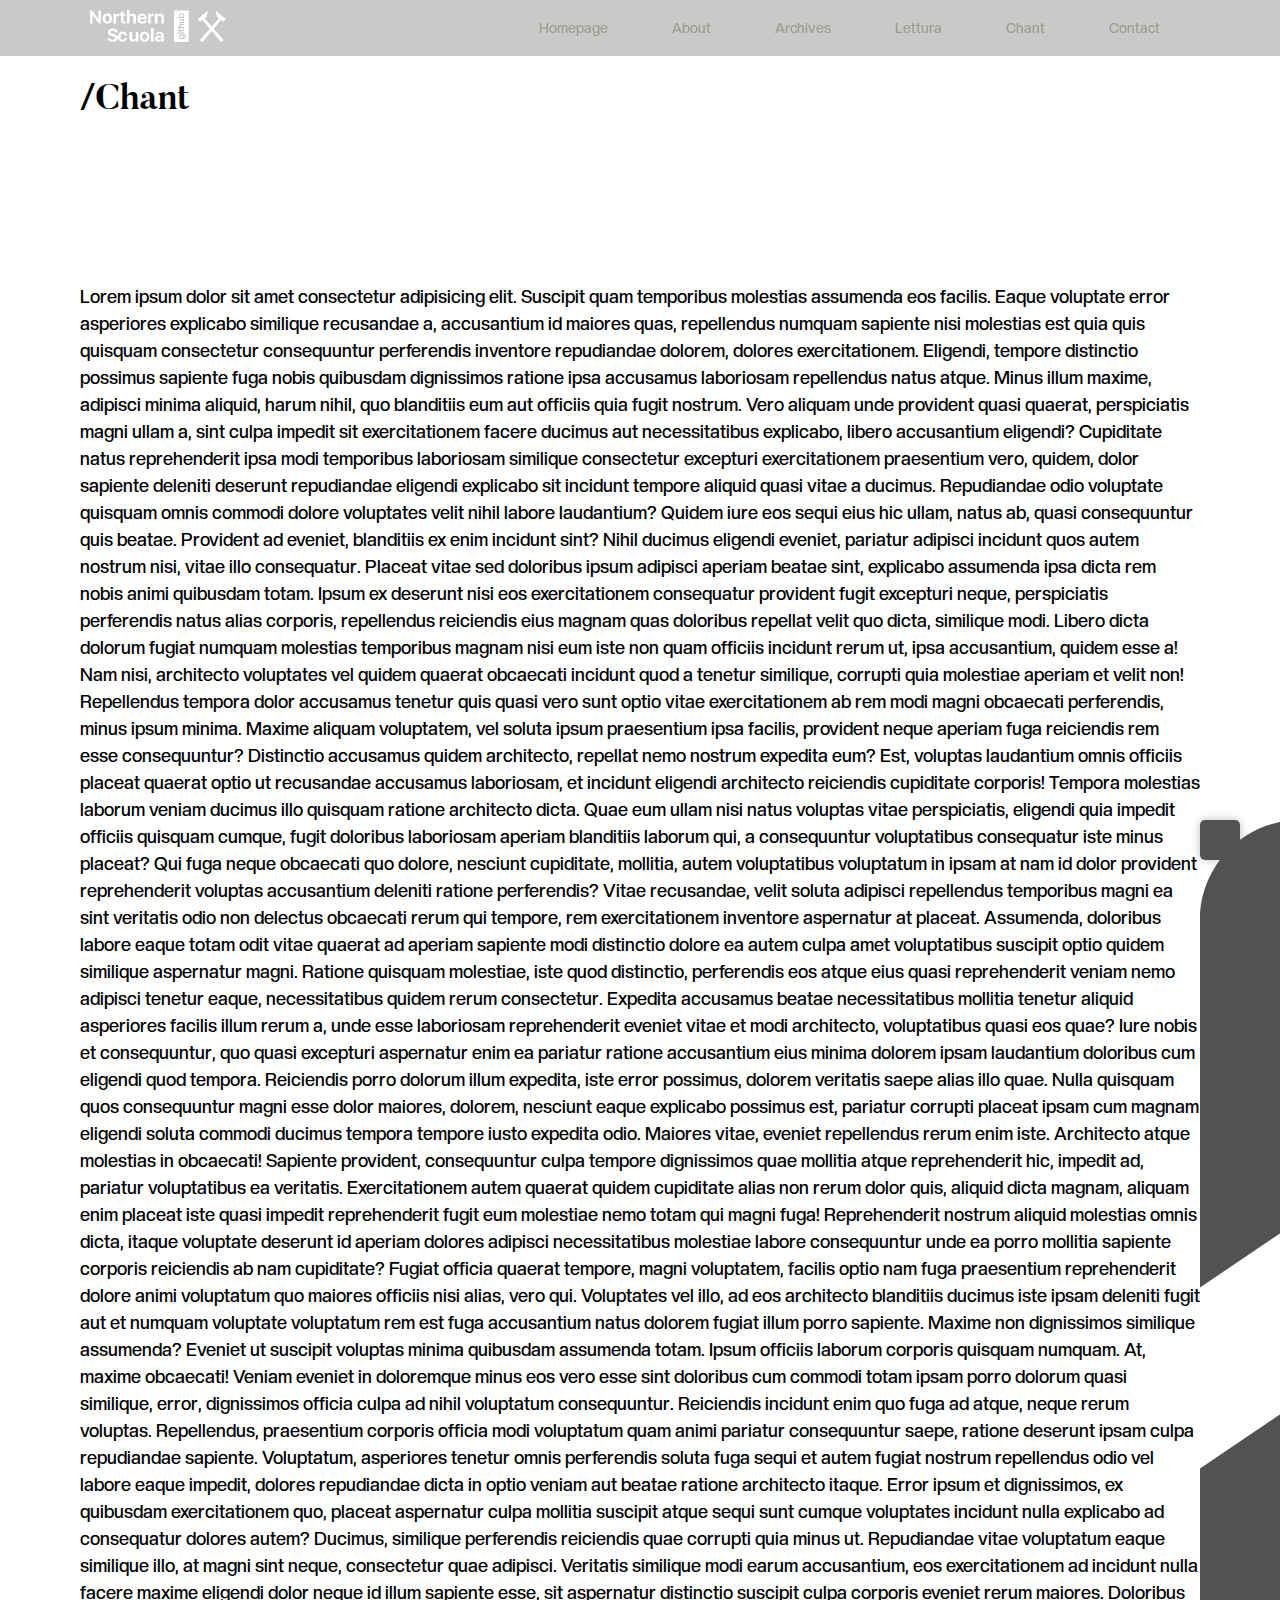
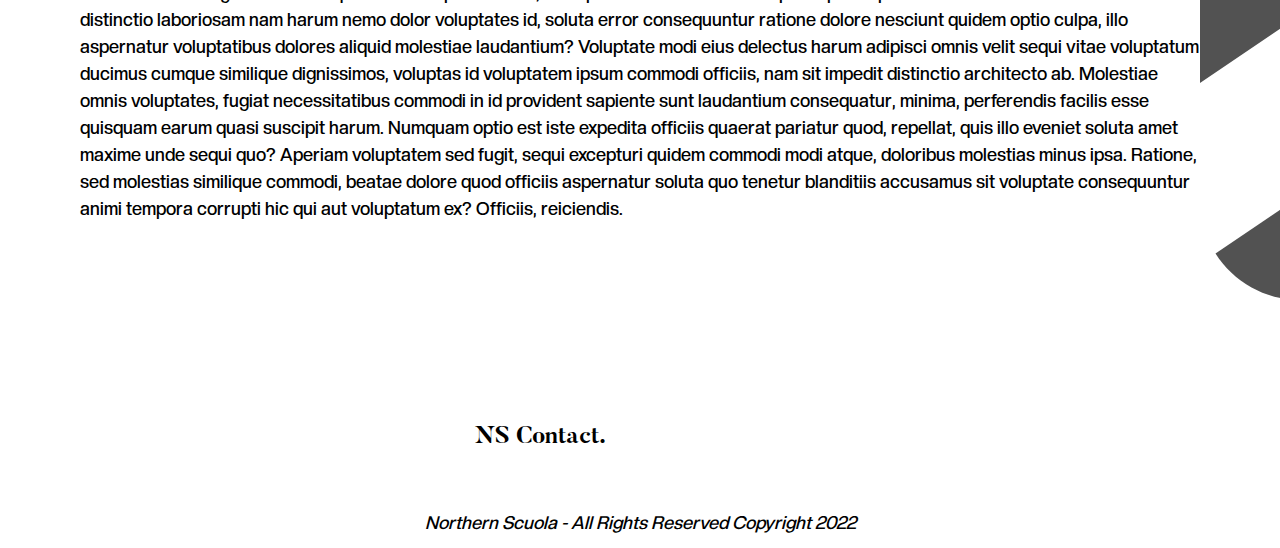
<file: page/chant.html>
<!DOCTYPE html>
<html lang="en">
<head>
    <meta charset="UTF-8">
    <meta http-equiv="X-UA-Compatible" content="IE=edge">
    <meta name="viewport" content="width=device-width, initial-scale=1.0">
    <title>Northern Scuola Colony</title>
    <!-- Link to AOS -->
    <link rel="stylesheet" href="https://unpkg.com/aos@next/dist/aos.css">
    <!-- Link to CSS -->
    <link rel="stylesheet" href="../style.css">
    <!-- Link to Favicon -->
    <link rel="shortcut icon" href="../assets/icons/favicon.ico" type="image/x-icon">
</head>
<body>
<!-- Button Up -->
  <a href="#" class="top">
    <img src="../assets/icons/to-top-01.svg" alt="">
  </a>
  
<!-- Header Navbar Section -->
    <section id="header">
        <div class="header container">
          <div class="nav-bar">
            <div class="brand">
              <a href="https://northernscuola.github.io">
                <img class="logo" src="../assets/logo/Logo - Northern Scuola.svg" alt="Northern Scuola">
              </a>
            </div>
            <div class="nav-list">
              <div class="hamburger">
                <div class="bar"></div>
              </div>
              <ul>
                <li><a href="../index.html#hero" data-after="Homepage">Homepage</a></li>
                <li><a href="../index.html#about" data-after="About">About</a></li>
                <li><a href="../index.html#archives" data-after="Archives">Archives</a></li>
                <li><a href="../index.html#lettura" data-after="Lettura">Lettura</a></li>
                <li><a href="chant.html" data-after="Chant">Chant</a></li>
                <li><a href="#footer" data-after="Contact">Contact</a></li>
              </ul>
            </div>
          </div>
        </div>
      </section>

      <!-- Banner Secction -->
      <section id="banner">
        <div class="padding">
            <h2>/Chant</h2>
        </div>
      </section>

      <!-- About Content Section -->
      <section id="about-content">
        <div class="container padding">
            <p class="paragraf">Lorem ipsum dolor sit amet consectetur adipisicing elit. Suscipit quam temporibus molestias assumenda eos facilis. Eaque voluptate error asperiores explicabo similique recusandae a, accusantium id maiores quas, repellendus numquam sapiente nisi molestias est quia quis quisquam consectetur consequuntur perferendis inventore repudiandae dolorem, dolores exercitationem. Eligendi, tempore distinctio possimus sapiente fuga nobis quibusdam dignissimos ratione ipsa accusamus laboriosam repellendus natus atque. Minus illum maxime, adipisci minima aliquid, harum nihil, quo blanditiis eum aut officiis quia fugit nostrum. Vero aliquam unde provident quasi quaerat, perspiciatis magni ullam a, sint culpa impedit sit exercitationem facere ducimus aut necessitatibus explicabo, libero accusantium eligendi? Cupiditate natus reprehenderit ipsa modi temporibus laboriosam similique consectetur excepturi exercitationem praesentium vero, quidem, dolor sapiente deleniti deserunt repudiandae eligendi explicabo sit incidunt tempore aliquid quasi vitae a ducimus. Repudiandae odio voluptate quisquam omnis commodi dolore voluptates velit nihil labore laudantium? Quidem iure eos sequi eius hic ullam, natus ab, quasi consequuntur quis beatae. Provident ad eveniet, blanditiis ex enim incidunt sint? Nihil ducimus eligendi eveniet, pariatur adipisci incidunt quos autem nostrum nisi, vitae illo consequatur. Placeat vitae sed doloribus ipsum adipisci aperiam beatae sint, explicabo assumenda ipsa dicta rem nobis animi quibusdam totam. Ipsum ex deserunt nisi eos exercitationem consequatur provident fugit excepturi neque, perspiciatis perferendis natus alias corporis, repellendus reiciendis eius magnam quas doloribus repellat velit quo dicta, similique modi. Libero dicta dolorum fugiat numquam molestias temporibus magnam nisi eum iste non quam officiis incidunt rerum ut, ipsa accusantium, quidem esse a! Nam nisi, architecto voluptates vel quidem quaerat obcaecati incidunt quod a tenetur similique, corrupti quia molestiae aperiam et velit non! Repellendus tempora dolor accusamus tenetur quis quasi vero sunt optio vitae exercitationem ab rem modi magni obcaecati perferendis, minus ipsum minima. Maxime aliquam voluptatem, vel soluta ipsum praesentium ipsa facilis, provident neque aperiam fuga reiciendis rem esse consequuntur? Distinctio accusamus quidem architecto, repellat nemo nostrum expedita eum? Est, voluptas laudantium omnis officiis placeat quaerat optio ut recusandae accusamus laboriosam, et incidunt eligendi architecto reiciendis cupiditate corporis! Tempora molestias laborum veniam ducimus illo quisquam ratione architecto dicta. Quae eum ullam nisi natus voluptas vitae perspiciatis, eligendi quia impedit officiis quisquam cumque, fugit doloribus laboriosam aperiam blanditiis laborum qui, a consequuntur voluptatibus consequatur iste minus placeat? Qui fuga neque obcaecati quo dolore, nesciunt cupiditate, mollitia, autem voluptatibus voluptatum in ipsam at nam id dolor provident reprehenderit voluptas accusantium deleniti ratione perferendis? Vitae recusandae, velit soluta adipisci repellendus temporibus magni ea sint veritatis odio non delectus obcaecati rerum qui tempore, rem exercitationem inventore aspernatur at placeat. Assumenda, doloribus labore eaque totam odit vitae quaerat ad aperiam sapiente modi distinctio dolore ea autem culpa amet voluptatibus suscipit optio quidem similique aspernatur magni. Ratione quisquam molestiae, iste quod distinctio, perferendis eos atque eius quasi reprehenderit veniam nemo adipisci tenetur eaque, necessitatibus quidem rerum consectetur. Expedita accusamus beatae necessitatibus mollitia tenetur aliquid asperiores facilis illum rerum a, unde esse laboriosam reprehenderit eveniet vitae et modi architecto, voluptatibus quasi eos quae? Iure nobis et consequuntur, quo quasi excepturi aspernatur enim ea pariatur ratione accusantium eius minima dolorem ipsam laudantium doloribus cum eligendi quod tempora. Reiciendis porro dolorum illum expedita, iste error possimus, dolorem veritatis saepe alias illo quae. Nulla quisquam quos consequuntur magni esse dolor maiores, dolorem, nesciunt eaque explicabo possimus est, pariatur corrupti placeat ipsam cum magnam eligendi soluta commodi ducimus tempora tempore iusto expedita odio. Maiores vitae, eveniet repellendus rerum enim iste. Architecto atque molestias in obcaecati! Sapiente provident, consequuntur culpa tempore dignissimos quae mollitia atque reprehenderit hic, impedit ad, pariatur voluptatibus ea veritatis. Exercitationem autem quaerat quidem cupiditate alias non rerum dolor quis, aliquid dicta magnam, aliquam enim placeat iste quasi impedit reprehenderit fugit eum molestiae nemo totam qui magni fuga! Reprehenderit nostrum aliquid molestias omnis dicta, itaque voluptate deserunt id aperiam dolores adipisci necessitatibus molestiae labore consequuntur unde ea porro mollitia sapiente corporis reiciendis ab nam cupiditate? Fugiat officia quaerat tempore, magni voluptatem, facilis optio nam fuga praesentium reprehenderit dolore animi voluptatum quo maiores officiis nisi alias, vero qui. Voluptates vel illo, ad eos architecto blanditiis ducimus iste ipsam deleniti fugit aut et numquam voluptate voluptatum rem est fuga accusantium natus dolorem fugiat illum porro sapiente. Maxime non dignissimos similique assumenda? Eveniet ut suscipit voluptas minima quibusdam assumenda totam. Ipsum officiis laborum corporis quisquam numquam. At, maxime obcaecati! Veniam eveniet in doloremque minus eos vero esse sint doloribus cum commodi totam ipsam porro dolorum quasi similique, error, dignissimos officia culpa ad nihil voluptatum consequuntur. Reiciendis incidunt enim quo fuga ad atque, neque rerum voluptas. Repellendus, praesentium corporis officia modi voluptatum quam animi pariatur consequuntur saepe, ratione deserunt ipsam culpa repudiandae sapiente. Voluptatum, asperiores tenetur omnis perferendis soluta fuga sequi et autem fugiat nostrum repellendus odio vel labore eaque impedit, dolores repudiandae dicta in optio veniam aut beatae ratione architecto itaque. Error ipsum et dignissimos, ex quibusdam exercitationem quo, placeat aspernatur culpa mollitia suscipit atque sequi sunt cumque voluptates incidunt nulla explicabo ad consequatur dolores autem? Ducimus, similique perferendis reiciendis quae corrupti quia minus ut. Repudiandae vitae voluptatum eaque similique illo, at magni sint neque, consectetur quae adipisci. Veritatis similique modi earum accusantium, eos exercitationem ad incidunt nulla facere maxime eligendi dolor neque id illum sapiente esse, sit aspernatur distinctio suscipit culpa corporis eveniet rerum maiores. Doloribus distinctio laboriosam nam harum nemo dolor voluptates id, soluta error consequuntur ratione dolore nesciunt quidem optio culpa, illo aspernatur voluptatibus dolores aliquid molestiae laudantium? Voluptate modi eius delectus harum adipisci omnis velit sequi vitae voluptatum ducimus cumque similique dignissimos, voluptas id voluptatem ipsum commodi officiis, nam sit impedit distinctio architecto ab. Molestiae omnis voluptates, fugiat necessitatibus commodi in id provident sapiente sunt laudantium consequatur, minima, perferendis facilis esse quisquam earum quasi suscipit harum. Numquam optio est iste expedita officiis quaerat pariatur quod, repellat, quis illo eveniet soluta amet maxime unde sequi quo? Aperiam voluptatem sed fugit, sequi excepturi quidem commodi modi atque, doloribus molestias minus ipsa. Ratione, sed molestias similique commodi, beatae dolore quod officiis aspernatur soluta quo tenetur blanditiis accusamus sit voluptate consequuntur animi tempora corrupti hic qui aut voluptatum ex? Officiis, reiciendis.</p>
        </div>
      </section>


     <!-- Footer Section -->
     <footer id="footer">
        <div class="footer-container">
            <a  href="#"><img class="logo" src="../assets/logo/Logo - Northern Scuola.svg" alt="Northern Scuola"></a>
            <div class="social-media">
              <p>NS Contact.</p>
              <div class="vertikal-line"></div>
              <div class="container">
                <div class="icon-box">
                  <a href="mailto:northern.scuola@gmail.com">
                    <img src="../assets/icons/gmail.png" alt="Gmail">
                  </a>
                </div>
                <div class="icon-box">
                  <a href="https://instagram.com/northern.scuola">
                    <img src="../assets/icons/instagram.png" alt="Instagram">
                  </a>
                </div>
                <div class="icon-box">
                  <a href="https://twitter.com/@NorthernScuola">
                    <img src="../assets/icons/twitter.png" alt="Twitter">
                  </a>
                </div>
                <div class="icon-box">
                  <a href="https://northernscuola.github.io" >
                    <img src="../assets/icons/website.png" alt="Website">
                  </a>
                </div>
              </div>
            </div>
        </div>
        <div class="copyright">
          <p><i>Northern Scuola - All Rights Reserved Copyright 2022</i> </p>
        </div>       
    </footer>

<!-- JavaScript -->
<script src="https://unpkg.com/aos@next/dist/aos.js"></script>
<script>
  AOS.init();
</script>
<script src="../script.js"></script>
<!-- JavaScript -->
</body>
</html>
</file>
<file: css/style.css>
*{
    list-style: none;
    box-sizing: border-box;
    margin: 0;
    padding: 0;
    text-decoration: none;
}

*,:before,*:after{
    -webkit-box-sizing:border-box;
    -moz-box-sizing:border-box;
    box-sizing:border-box;
    -webkit-tap-highlight-color:rgba(0,0,0,0);
    -webkit-tap-highlight-color:transparent;
}

html{
    scroll-behavior: smooth;
    background-color: var(--color7);
filter: grayscale(30%);
}


:root{

    /* Color */
    --color_1: #000000;
    --color_2: #61616c;
    --color_3: #afb094;
    --color_4: #c9d5ae;
    --color_5: #ffffff;
    --color_6: #19191f;

    /* Size */
    --size_1: 7.5rem;
    --size_2: 5rem;
    --size_3: 4rem;
    --size_4: 3rem;
    --size_5: 2.5rem;
    --size_6: 7.5rem;
    --size_7: 2.5rem;
}

@font-face {
    font-family: PetrovSans-Bold;
    src: url(../assets/fonts/PetrovSans-Bold.ttf);
}


@font-face {
    font-family: PetrovSans-SemiBold;
    src: url(../assets/fonts/PetrovSans-SemiBold.ttf);
}

@font-face {
    font-family: HighriseFont-Bold-Demo;
    src: url(../assets/fonts/HighriseFont-Bold-Demo.otf);
}




.padding_1{
    padding-right: var(--size_6);
    padding-left: var(--size_6);
}

.padding_1b{
    padding-top: var(--size_6);
    padding-bottom: var(--size_6);
}



/* Default */
h1{
    font-family: HighriseFont-Bold-Demo ;
    font-size: 7rem;
    line-height: 80%;
    text-align: center;
}

h2{
    font-family: HighriseFont-Bold-Demo ;
    font-size: 5rem;
    line-height: 80%;
}


a{
    font-family: PetrovSans-Bold;
    font-size: 10px;
    text-transform: uppercase;
    letter-spacing: 2px;
}

p{
    font-family: PetrovSans-SemiBold;
    font-size: 14px;
    letter-spacing: 0px;
}

/* Navigation Bar */
nav{
    position: fixed;
    width: 100%;
    height: var(--size_1);
    top: 0;
    left: 0;
    background-color: var(--color_1);
    z-index: 1000;
    transition: ease-out .5s;
}

nav.sticky{
    background-color: rgba(0,0,0,80%);
    backdrop-filter: blur(6px);
}

nav .container{
    position: relative;
    display: flex;
    align-items: center;
    justify-content:space-between;
    width: 100%;
    height: 100%;
}

.logo{
    display: flex;
    align-items: center;
    height: var(--size_4);
}

.logo img{
    height: 100%;
}

nav .nav_list{
    position: relative;
    display: flex;
    align-items: center;
    height: 100%;
    width: auto;
}

nav .nav_item{
    display: flex;
    align-items: center;
    height: 100%;
    width: auto;

}

nav .nav_item a{
    height: 100%;
    display: flex;
    align-items: center;
    color: var(--color_3);
    padding: 0 var(--size_5);
    transition: ease-in .3s;
}

nav .nav_item a:hover{
    background-color: var(--color_2);
    color: var(--color_1);
}

nav .hamburger_menu{
    /* display: none; */
    cursor: pointer;
    display: none;
    flex-direction: column;
    align-items: flex-end;
    justify-content: space-between;
    gap: 7px;
    width: 26px;
}

nav .hamburger_menu div{
    width: 100%;
    height: 2px;
    background-color: var(--color_5);
    transition: ease-out .3s;
    bottom: 1px;
}

nav .hamburger_menu div:nth-child(2){
    width: 75%;
}

nav .hamburger_menu div:nth-child(3){
    width: 50%;
}


nav .hamburger_menu.on_click div:nth-child(1){
    width: 0;

}


nav .hamburger_menu.on_click div:nth-child(2){
    width: 100%;
}

nav .hamburger_menu.on_click div:nth-child(3){
    width: 0;
    
}

/* Hero */

#hero{
    position: relative;
    padding-top: var(--size_1);
    width: 100%;
    background-color: var(--color_1);
}

#hero img{
    position: relative;
    width: 100%;
    height: auto;
    left: 0;
    top: 0;
}

.horizontal_line{
    width: 100%;
    height: 1.5px;
    background-color: var(--color_2);
}

/* About */
#about{
    background-color: var(--color_1);
}

#about .container{
   display: flex;
   flex-direction: column;
   gap: 2rem;

}
#about h1{
    color: var(--color_3);
    text-wrap: wrap;
    text-align: left;
}

#about h4{
    color: var(--color_5);
}

#about p{
    color: var(--color_4);
    text-align: justify;
   text-indent:  var(--size_5);
}

#about img{
    height: 3rem;
}

/* Banner */
#banner {
    background-color: var(--color_6);
}

#banner .container{
    display: flex;
    align-items: center;
    justify-content: center;
}

#banner img{
    width: 50%;
}



#header{
    position: relative;
    overflow: hidden;
    width: 100%;
    height: 20rem;
    background-color: var(--color_2);
    padding-top: var(--size_1);
    display: flex;
    align-items: center;
    justify-content: center;
}

#header div{
    display: flex;
    flex-direction: column;
    align-items: center;
    justify-content: center;
    gap: 1rem;
    z-index: 2;
}

#header p{
    color: var(--color_3);
}

#header h1{
    position: relative;
    color: var(--color_4);
    z-index: 2;

}

#header img{
    width: 100%;
    position: absolute;
    filter: brightness(30%);
    z-index: 1;
}





.button{
    width: 100%;
    background-color: var(--color_2);
    text-align: center;
    padding: 1rem;
    color: var(--color_4);
    font-size: 2rem;
    transition: ease-out .3s;
}

.button:hover{
    color: var(--color_1);
    background-color: var(--color_3);
}




/* Archives */

#archives{
    position: relative;
    background-color: var(--color_5);
}


#archives .box_container{
    display: grid;
    grid-template-columns: repeat(auto-fit, minmax(26rem, 1fr));
    overflow: hidden;
}

#archives .box{
    position: relative;
   aspect-ratio: 16/9;
   background-color: var(--color_2);
   overflow: hidden;
   transition: ease-out .3s;
}

#archives img{
    display: block;
    margin: auto;
    width: 100%;
    transition: ease-out .3s;
}

#archives .box img:hover{
    transform: scale(1.2);
}

#archives .box:nth-child(4) img{
    cursor: pointer;
    transform: rotate(5deg) scale(1.2);

}

#archives .box:nth-child(4):hover img{
    transform: rotate(0deg) scale(1.4);

}

#archives .date{
    position: absolute;
    color: var(--color_4);
    top: 0;
    right: 0;
    background-color: var(--color_2);
    padding: 1rem;
    transform: translateX(100%);
    transition: ease-out .3s;
}

#archives .date h2{
    position: relative;
}


#archives .box:hover .date{
    transform: translateX(0%);
}




#news{
    position: relative;
    width: 100%;
    height: auto;
    background-color: var(--color_6);
}

#news .container{
    display: flex;
    flex-direction: column;
    align-items: center;
    gap: 2rem;
}
#news h1{
    color: var(--color_3);
}

#news img{
    width: 100%;
}



#movement{
    background-color: var(--color_1);
}

#movement img{
    width: 100%;
}



/* Footer */


footer{
    position: relative;
    width: 100%;
    height: var(--size_1);
    background-color:  var(--color_6);
}
footer .container{
    position: relative;
    display: flex;
    align-items: center;
    justify-content: space-between;
    gap: 5rem;
    height: 100%;
}

footer .social_media{
    display: flex;
    align-items: center;
    justify-content: center;
    gap: 2.5rem;
}



footer .social_media a{
    font-size: 18px;
    color: var(--color_3);
    transition: ease-out .3s;
}

footer .social_media a:hover{
    color: var(--color_4);
}


footer p{
    text-transform: capitalize;
    color: var(--color_3);
}

@media only screen and (max-width: 992px) {
    :root{
        --size_6: 4rem;
    }
}


@media only screen and (max-width: 800px) {
    
    :root{
        
        --size_5: 2rem;
        --size_6: 2rem;
    }

    h1{
        font-size: 4rem;
        line-height: normal;
        text-align: center;
    }


    h2{
        font-size: 3rem;
        line-height: normal;
    }


    footer .social_media{
        gap: 2rem;
    }


    nav .nav_list{
        transform: translateX(100%);
        position: absolute;
        flex-direction: column;
        width: 100%;
        height: auto;
        top: var(--size_1);
        left: 0;    
        background-color: var(--color_6);
        z-index: 998;
        transition: ease-out .3s;
    }

    nav .nav_list.on_click{
        transform: translateX(0%);
    }

    nav .nav_item{
        width: 100%;
        height: 100%;
        justify-content: space-between;
        border-bottom: 2px solid var(--color_1);
    }

    nav .nav_item a{
        width: 100%;
        padding: var(--size_4) 0;
        align-items: center;
        justify-content: center;
    }

    nav .hamburger_menu{
        display: flex;
    }

    #about h1{
    text-align: center;
    }

    #archives_content .box_container{
        display: grid;
        grid-template-columns: repeat(auto-fit, minmax(16rem, 1fr));
        overflow: hidden;
    }


    #archives .box_container{
        display: grid;
        grid-template-columns: repeat(auto-fit, minmax(16rem, 1fr));
        overflow: hidden;
    }
    
  }

  @media only screen and (max-width: 400px){
    :root{
           /* Size */
    --size_1: 5rem;
    --size_2: 5rem;
    --size_3: 4rem;
    --size_4: 3rem;
    --size_5: 1.5rem;
    --size_6: 2rem;
    --size_7: 2.5rem;
    }

    footer .container{
        gap: 3rem;
    }

    footer .social_media{
        gap: 1.5rem;
    }

    h1{
        font-size: 5rem;
    }

    p{
        font-size: 10px;
    }

    i{
        font-size: 14px;
    }

  }
</file>
<file: archives/style.css>
#archives_content{
    position: relative;
    background-color: var(--color_5);
}

#archives_content .box_container{
    display: grid;
    grid-template-columns: repeat(auto-fit, minmax(26rem, 1fr));
    overflow: hidden;
}

#archives_content .box{
    position: relative;
   aspect-ratio: 16/9;
   background-color: var(--color_2);
   overflow: hidden;
   transition: ease-out .3s;
}

#archives_content img{
    display: block;
    margin: auto;
    width: 100%;
    transition: ease-out .3s;
}

#archives_content .box img:hover{
    transform: scale(1.2);
}


#archives_content .date{
    position: absolute;
    color: var(--color_4);
    top: 0;
    right: 0;
    background-color: var(--color_2);
    padding: 1rem;
    transform: translateX(100%);
    transition: ease-out .3s;
}

#archives_content .date h2{
    position: relative;
}

#archives_content .box:hover .date{
    transform: translateX(0%);
}


@media only screen and (max-width: 900px) {
 #archives_content .box_container{
        display: grid;
        grid-template-columns: repeat(auto-fit, minmax(14rem, 1fr));
        overflow: hidden;
    }
}

@media only screen and (max-width: 800px) {
 #archives_content .box_container{
        display: grid;
        grid-template-columns: repeat(auto-fit, minmax(14rem, 1fr));
        overflow: hidden;
    }
}
</file>
<file: lettura/style.css>
#lettura_content .box_container {
display: flex;
flex-direction: column;
gap: var(--size_2);
}

#lettura_content .box_container .box{
    display: flex;
    flex-direction: column;
    gap: var(--size_7);
}

#lettura_content p{
    text-align: justify;
    text-indent:  var(--size_5);

}
</file>
<file: style.css>
@font-face {
    font-family: Butler Bold ;
    src: url('assets/fonts/Butler_Bold.otf');
}

@font-face {
    font-family: CreatoDisplay-Bold;
    src: url('assets/fonts/CreatoDisplay-Bold.otf');
}

@font-face {
    font-family: CreatoDisplay-Medium;
    src: url('assets/fonts/CreatoDisplay-Medium.otf');
}

@font-face {
    font-family: Doctor Punk;
    src: url('assets/fonts/doctor\ punk.otf');
}

/* Color */
:root{
    --Primary-Color:#ffffff;
    --Secondary-Color:#9c9e91;
    --Background-Color:#000000;
    --Accent-Color:#525252;
    --Red-color:rgb(61, 0, 0);
    --DarkRed-color:rgb(59, 1, 1);
}

html{
    scroll-behavior: smooth;
}
*{
    padding: 0;
    margin: 0;
    box-sizing:border-box;
    text-decoration: none;
    list-style: none;
}

h1{
    font-family: Doctor Punk;
    color: var(--Primary-Color);
    font-size: 96px;
    font-weight: lighter;
}

h2{
    font-family: Butler Bold;
    font-size: 36px;
}

h4{
    font-family: Butler Bold;
    font-size: 24px;
    text-transform: uppercase;

}

p{
    font-family: CreatoDisplay-Medium;
    line-height: 1.5;
    font-size: 18px;
}

a{
    font-family: CreatoDisplay-Medium;
    font-size: 14px;
    color: var(--Secondary-Color);
}

.padding{
    padding: 80px;
}

.horizontal-line{
    position: relative;
    margin-top: 20px;
}
.hr-brown{
    position: absolute;
    border: 0;
    height: 3px;
    background-color: #525252;
    width: 100%;
}

.hr-white{
    position: absolute;
    border: 0;
    height: 3px;
    background-color: var(--Primary-Color);
    width: 10%;
    right: 0;
}

.logo{
    height: 32px;
}

/* To Top */
.top{
    z-index: 2000;
    position: fixed;
    width: 40px;
    height: 40px;
    background-color: #525252;
    right: 40px;
    bottom: 40px;
    box-shadow: 0 0 10px rgba(0, 0, 0, 25%);
    border-radius: 5px ;
}

/* Navbar Section */
#header {
	position: fixed;
	z-index: 999;
	left: 0;
	top: 0;
	width: 100%;
	height: auto;
}
#header .header {
	background-color: rgba(31, 30, 30, 0.24);
	transition: 0.3s ease background-color;
    padding: 10px 80px;
}
#header .nav-bar { 
	display: flex;
	align-items: center;
	justify-content: space-between;
	width: 100%;
	height: 100%;
	padding: 0 10px;
   
}

#header .nav-list ul {
	list-style: none;
	position: absolute;
	background-color: var(--Background-Color);
	width: 100vw;
	height: 100vh;
	left: 100%;
	top: 0;
	display: flex;
	flex-direction: column;
	justify-content: space-evenly;
	align-items: center;
	z-index: 998;
	overflow-x: hidden;
	transition: 0.5s ease left;
}
#header .nav-list ul.active {
	left: 0%;
}
#header .nav-list ul a {
    padding: 0px 30px;
    position:relative;
}
#header .nav-list ul a::after {
	content: attr(data-after);
	position: absolute;
	top: 50%;
	left: 50%;
  text-transform: uppercase;
	transform: translate(-50%, -50%) scale(0);
	color: rgba(240, 248, 255, 0.021);
	font-size: 72px;
	letter-spacing: 50px;
	z-index: 997;
	transition: 0.3s ease letter-spacing;
  
}
#header .nav-list ul li:hover a::after {
	transform: translate(-50%, -50%) scale(1);
	letter-spacing: initial;
}
#header .nav-list ul li:hover a {
	color: var(--Primary-Color);
    transition: 1s;
}

/* Hamburger Menu */
#header .hamburger {
	height: 36px;
	width: 36px;
	display: inline-block;
	border: 3px solid white;
	border-radius: 50%;
	position: relative;
	display: flex;
	align-items: center;
	justify-content: center;
	z-index: 1000;
	cursor: pointer;
}
#header .hamburger:after {
	position: absolute;
	content: '';
	height: 100%;
	width: 100%;
	border-radius: 50%;
	border: 3px solid white;
	animation: hamburger_puls 1s ease infinite;
}
#header .hamburger .bar {
	height: 2px;
	width: 18px;
	position: relative;
	background-color: white;
	z-index: 996;
}
#header .hamburger .bar::after,
#header .hamburger .bar::before {
	content: '';
	position: absolute;
	height: 100%;
	width: 100%;
	left: 0;
	background-color: white;
	transition: 0.3s ease;
	transition-property: top, bottom;
}
#header .hamburger .bar::after {
	top:6px;
}
#header .hamburger .bar::before {
	bottom: 6px;
}
#header .hamburger.active .bar::before {
	bottom: 0;
}
#header .hamburger.active .bar::after {
	top: 0;
}

/* Hero */
#hero {
    width: 100%;
    height: 100vh;
    position: relative;
    overflow: hidden;
}



#hero img{
    position: absolute;
    width: 100%;
    height: 100%;
    object-fit: cover;
}

#hero h1{
    position: absolute;
    width: 100%;
    text-align: center;
    z-index: 102;
    bottom: 80px;
  
}


 
#hero .bg1{
    z-index: 100;
}
#hero .bg2{
    z-index: 101;

}
#hero .bg3{
    z-index: 103;
  
}
#hero .bg4{
    z-index: 104;

}
#hero .bg5{
    z-index: 105;
}

#hero h2{
	position: absolute;
	bottom: 40px;
	z-index: 106;
	text-align: center;
	width: 100%;
  color: var(--Primary-Color);
  text-transform: uppercase;
  font-size: 18px;
}


#hero::before{
    content: '';
    position: absolute;
    bottom: 0;
    width: 100%;
    height: 200px;
    background: linear-gradient(transparent,#000);
    z-index: 106;
}



/* About Section */
#about{
    width: 100%;
    height: 100vh;
    background-color: var(--Background-Color);
    overflow: hidden;
}

.about-container{
    display: flex;
    flex-direction: column;
    justify-content: space-between;
    width: 100%;
    height: 100%;
}

#about .heading{
    display: flex;
    justify-content: space-between;
    flex-direction: column ;
    z-index: 50;
}

#about .heading-container{
    display: flex;
    justify-content: space-between;
    align-items: center;
}

#about h2{
    color: var(--Primary-Color);
}

#about .heading p{
    color: var(--Secondary-Color);
    width: 140px;
    text-align: right;
    font-size: 16px;
}

#about .content{
    width: 100%;
    height: auto;
    display: flex;
    justify-content: space-between;
    align-items: center;
}


#about img{
   width: 45%;
}

#about .content p{
    padding-left: 80px;
    color: var(--Primary-Color);
    text-align: justify;
    text-indent: 80px;
    line-height: 1.5;
    font-family: CreatoDisplay-Medium;
}

/* Lettura */
#lettura{
    position: relative;
    height: 100vh;
    width: 100%;
  }
  
  .lettura-container{
    width: 100%;
    height: 100%;
    padding: 80px;
    background: url('assets/images/background-lettura.jpg');
    background-attachment: fixed;
    background-size: cover;
  
  
  }
  
  #lettura .heading{
    display: flex;
    justify-content: space-between;
    flex-direction: column ;
    z-index: 50;
  }
  
  #lettura .heading-container{
    display: flex;
    justify-content: space-between;
    align-items: center;
  }
  
  #lettura h2{
    color: var(--Background-Color);
  }
  
  #lettura .heading p{
    color: var(--Secondary-Color);
    width: 140px;
    text-align: right;
    font-size: 16px;
  }
  
  #lettura .hr-brown{
    background-color: var(--Secondary-Color);
  }

  #lettura .hr-white{
    background-color: var(--Accent-Color);
  }
  
  .slide-content{
    margin-top: 40px;
    overflow: hidden;
  }
  
  .card-wrapper{
    position: relative;
    width: 100%;
    height: 50vh;
  }

  .image-content{
    position: absolute;
    width: 100%;
    height: 100%;
    overflow: hidden;
  }
  
  .image-content img{

    width: 100%;
  

  }
  
  .image-content a{
    font-family: Creato-Display Bold;
  }
  
  
  .card-content{
    position: absolute;
    top: 0;
    width: 100%;
    height: 40%;
    overflow: hidden;
    padding: 10px;
  
  }
  


  
  .card a{
    position: absolute;
    bottom: 0;
    width: 100%;
    text-align: center;
    padding: 8px;
    background-color: var(--Background-Color);
  }
  
  .navBtn{
    position: absolute;
    padding: 40px;
    width: 100px;
    right: 70px;
  
    display: flex;
    justify-content: space-between;
  }
  
  .swiper-navBtn{
    background-color: var(--Secondary-Color);
    border-radius: 6px;
    width: 36px;
    height: 36px;
    position: absolute;
    color: var(--Primary-Color);
    transition: color 0.3s ease;
  }
  .swiper-navBtn:hover{
    background-color: var(--Accent-Color);
    transition: 1s;
  }
  .swiper-navBtn::before,
  .swiper-navBtn::after{
    font-size: 18px;
  }
  
  .swiper-pagination{
    position: relative;
    padding-top: 40px;
  }
  .swiper-pagination-bullet{
    background-color: var(--Secondary-Color);
    opacity: 1;
  }
  .swiper-pagination-bullet-active{
    background-color: var(--Red-color);
  }
  
  
  
/* Tagline Section */
#tagline{
    position: relative;
    width: 100%;
    height: 100vh;
    background-color: var(--Red-color);
}

.tagline-container{
    width: 100%;
    height: 100%;
    display: flex;
    flex-direction: column;
    justify-content: space-between;
    text-align: center;
}

   
#tagline h2{
    color: var(--Primary-Color);
    text-transform: uppercase;
    width: 300px;
    text-align: center;
    align-self: center;

}

#tagline p{
    width: 80%;
    color: var(--Primary-Color);
    align-self: center;
}


/* Archives Section */
#archives{
    width: 100%;
    height: 150vh;
    background-color: var(--Background-Color);
    overflow: hidden;
}

.archives-container{
    display: flex;
    flex-direction: column;
    justify-content: space-between;
    width: 100%;
    height: 100%;
}

#archives .heading{
    display: flex;
    justify-content: space-between;
    flex-direction: column ;
    z-index: 50;
}

#archives .heading-container{
    display: flex;
    justify-content: space-between;
    align-items: center;
}

#archives h2{
    color: var(--Primary-Color);
}

#archives .heading p{
    color: var(--Secondary-Color);
    width: 140px;
    text-align: right;
    font-size: 16px;
}

/* Footer Section */
footer{
	background-image: url('../assets/images/background\ 1.jpg');
	background-size: cover;
	background-position: bottom;
	background-attachment: fixed;
	width: 100%;
}

.footer-container{
	width: 100%;
	display: flex;
	flex-direction: column;
	align-items: center;
	padding: 40px 80px;
	justify-content: space-between;
}

.footer-container .logo{

	height: 36px;
}

.social-media{
	padding-top: 36px;
	display: flex;
	justify-content: center;
	align-items: center;
	width: 100%;
	height: auto;
}

.social-media .container{
	display: flex;
}

.social-media p{
	color: var(--primary-color);
	font-family: Butler Bold;
	font-size: 24px;
}

.vertikal-line{
	height:32px;
	border: 1.5px solid var(--primary-color);
	margin: 0px 20px;
}

.icon-box {
	background-color: var(--secondary-color);
	width: 32px;
	height: 32px;
	margin: 4px;
	border-radius: 50%;
	transition: .5s;
}

.icon-box:hover{
	background-color: var(--accent-color);
}
.icon-box img{
	width: 18px;
	height: auto;
	position: relative;
	top: 50%;
	left: 50%;
	transform: translate(-50%, -50%);
	filter: invert(1);
	
}

/* Copyrights */
.copyright{
	width: 100%;
	text-align: center;
	color: var(--secondary-color);
	background-color: var(--bg-color);
	padding: 12px;
}

/* Keyframes */
@keyframes hamburger_puls {
	0% {
		opacity: 1;
		transform: scale(1);
	}
	100% {
		opacity: 0;
		transform: scale(1.4);
	}
}
@keyframes text_reveal_box {
	50% {
		width: 100%;
		left: 0;
	}
	100% {
		width: 0;
		left: 100%;
	}
}
@keyframes text_reveal {
	100% {
		color: var(--accent-color);
	}
}
@keyframes text_reveal_name {
	100% {
		color: var(--primary-color);
		font-weight: 500;
	}
}
/* End Keyframes */

/* Media Query For Tablet */
@media only screen and (max-width: 768px) {

   
}
/* End Media Query For Tablet */


/* Media Query For Desktop */
@media only screen and (min-width: 1200px) {
	/* header */
	#header .hamburger {
		display: none;
	}
	#header .nav-list ul {
		position: initial;
		display: block;
		height: auto;
		width: fit-content;
		background-color: transparent;
	}
	#header .nav-list ul li {
		display: inline-block;
	}
	#header .nav-list ul a:after {
		display: none;
	}
	/* End header */

/* End  Media Query For Desktop */
}

@media screen and (max-width:480px) {
  .padding{
    padding: 20px;
  }
  h2{
    font-size: 24px;
  }
  .logo{
    height: 24px;
  }
  p{
    font-size: 14px;
  }
  .horizontal-line{
    position: relative;
    margin-top: 4px;
}

  /* Navbar Section */

  #header .header{
    padding: 10px 20px;

  }

  /* Hero Section */
  #hero h2{
  padding: 20px;
  bottom: 40px;
  }

  /* About Section */
  #about .content{
    flex-direction: column;
    justify-content: space-around;
    height: 100%;
}

#about img{
 position: relative;
  width: 100%;
}

#about .content p{
  padding-left: 0px;
  text-indent: 40px;
}

#about .heading p{
  width: 100px;
  font-size: 12px;
}

/* Lettura */
.card-wrapper{
  position: relative;
  width: 100%;
  height: 60vh;
}
.navBtn{
  position: absolute;
  width: 100px;
  bottom: 10px;
  left: 50%;
  transform: translateX(-50%);


}
#lettura .heading p{
  width: 100px;
  font-size: 12px;
}

/* Tagline */
.tagline-container{
  padding: 80px 0px;
}
#tagline h2{
  width: 60%;
  font-size: 28px;
}


/* Archives */
#archives .heading p{
  width: 100px;
  font-size: 12px;
}
}
</file>
